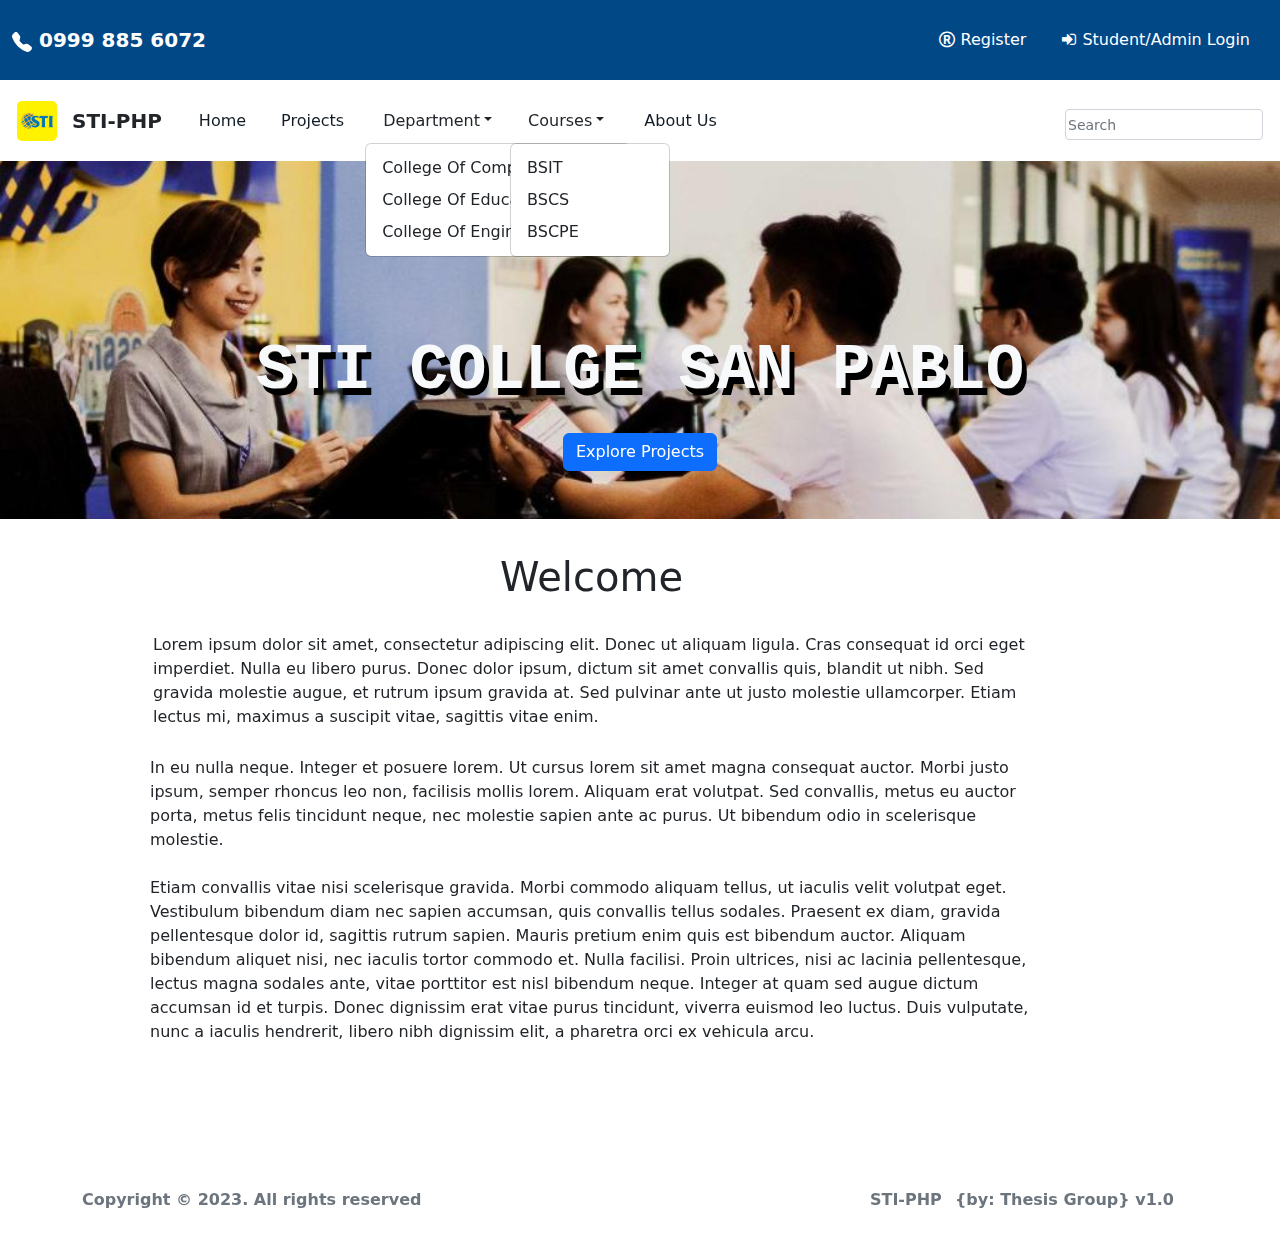
<file: index.html>
<!DOCTYPE html>
<html lang="en">

<head>
    <meta charset="utf-8">
    <meta name="viewport" content="width=device-width, initial-scale=1.0, shrink-to-fit=no">
    <title>Online thesis archiving system</title>
    <link rel="stylesheet" href="assets/bootstrap/css/bootstrap.min.css">
    <link rel="stylesheet" href="https://fonts.googleapis.com/css?family=Noto+Sans+Inscriptional+Pahlavi&amp;display=swap">
    <link rel="stylesheet" href="https://fonts.googleapis.com/css?family=Roboto:400,500&amp;subset=cyrillic">
    <link rel="stylesheet" href="assets/fonts/font-awesome.min.css">
    <link rel="stylesheet" href="assets/css/animate.min.css">
    <link rel="stylesheet" href="assets/css/404-NOT-FOUND-animated.css">
    <link rel="stylesheet" href="assets/css/404.css">
    <link rel="stylesheet" href="assets/css/Clean-Button-Scale-Hover-Effect.css">
    <link rel="stylesheet" href="assets/css/Dark-NavBar-Navigation-with-Button.css">
    <link rel="stylesheet" href="assets/css/Dark-NavBar-Navigation-with-Search.css">
    <link rel="stylesheet" href="assets/css/Dark-NavBar.css">
    <link rel="stylesheet" href="assets/css/Footer-Clean-icons.css">
    <link rel="stylesheet" href="assets/css/Header-Cover01.css">
    <link rel="stylesheet" href="assets/css/Navbar-Right-Links-icons.css">
    <link rel="stylesheet" href="assets/css/Navbar-vmnt.css">
</head>

<body>
    <div>
        <nav class="navbar navbar-light navbar-expand-md sticky-top navigation-clean-button" style="height: 80px;background-color: #014887;color: #ffffff;">
            <div class="container-fluid"><a class="navbar-brand" href="#"><svg xmlns="http://www.w3.org/2000/svg" width="1em" height="1em" fill="currentColor" viewBox="0 0 16 16" class="bi bi-telephone-fill">
                        <path fill-rule="evenodd" d="M1.885.511a1.745 1.745 0 0 1 2.61.163L6.29 2.98c.329.423.445.974.315 1.494l-.547 2.19a.678.678 0 0 0 .178.643l2.457 2.457a.678.678 0 0 0 .644.178l2.189-.547a1.745 1.745 0 0 1 1.494.315l2.306 1.794c.829.645.905 1.87.163 2.611l-1.034 1.034c-.74.74-1.846 1.065-2.877.702a18.634 18.634 0 0 1-7.01-4.42 18.634 18.634 0 0 1-4.42-7.009c-.362-1.03-.037-2.137.703-2.877L1.885.511z"></path>
                    </svg>&nbsp;0999 885 6072</a><button data-bs-toggle="collapse" class="navbar-toggler" data-bs-target="#navcol-3"><span class="visually-hidden">Toggle navigation</span><span class="navbar-toggler-icon"></span></button>
                <div class="collapse navbar-collapse" id="navcol-3">
                    <ul class="navbar-nav ms-auto">
                        <li class="nav-item"></li>
                        <li class="nav-item"></li>
                        <li class="nav-item"></li>
                        <li class="nav-item"><a class="nav-link active" style="color:#ffffff;" href="#"><i class="fa fa-registered"></i>&nbsp;Register</a></li>
                        <li class="nav-item"><a class="nav-link active" style="color:#ffffff;" href="#"><i class="fa fa-sign-in" style="margin-right: 6px;"></i>Student/Admin Login</a></li>
                    </ul>
                </div>
            </div>
        </nav>
    </div>
    <div></div>
    <header id="fullscreen_cover"></header>
    <nav class="navbar navbar-dark navbar-expand-md sticky-top bg-success d-xl-flex flex-column justify-content-xl-center align-items-xl-start bounce animated navigation-clean-search" style="padding:5px;">
        <div class="container-fluid"><img src="assets/img/download.png" width="40" height="32" style="margin-right: 15px;"><a class="navbar-brand link-dark" style="color:#eeeeee;" href="index.html">STI-PHP</a><button data-bs-toggle="collapse" class="navbar-toggler" data-bs-target="#navcol-1"><span class="visually-hidden">Toggle navigation</span><span class="navbar-toggler-icon"></span></button><a style="padding-left: 21px;" href="index.html">Home</a><a style="padding-right: 21px;margin-left: 20px;padding-left: 15px;" href="Project.html">Projects</a>
            <div class="collapse navbar-collapse" id="navcol-1">
                <ul class="navbar-nav">
                    <li class="nav-item dropdown show"><a class="dropdown-toggle nav-link link-dark" aria-expanded="true" data-bs-toggle="dropdown" href="#">Department</a>
                        <div class="dropdown-menu show" data-bs-popper="none"><a class="dropdown-item" href="Archive%20List%20of%20College%20of%20Computer%20Studies.html">College Of Computer Studies</a><a class="dropdown-item" href="Archive%20List%20of%20College%20of%20Education.html">College Of Education</a><a class="dropdown-item" href="Archive%20List%20of%20College%20of%20Engineering.html">College Of Engineering</a></div>
                    </li>
                    <li class="nav-item dropdown show"><a class="dropdown-toggle nav-link link-dark" aria-expanded="true" data-bs-toggle="dropdown" href="#">Courses</a>
                        <div class="dropdown-menu show" data-bs-popper="none"><a class="dropdown-item" href="Archive%20List%20of%20BSIT.html">BSIT</a><a class="dropdown-item" href="Archive%20List%20of%20BSCS.html">BSCS</a><a class="dropdown-item" href="Archive%20List%20of%20BSCPE.html">BSCPE</a></div>
                    </li>
                    <li class="nav-item"></li>
                </ul><a style="margin-left: 22px;" href="About.html">About Us</a>
                <form class="ms-auto" id="form" target="_self">
                    <div class="form-group mb-3"><label class="form-label" for="search-field"></label><input class="form-control form-control-sm search-field" type="search" id="search-field" name="search-field" placeholder="Search" autocomplete="on" style="color: rgb(8,8,8);"><button class="btn btn-link botao-limpa" id="botao-limpa" type="button" value="Limpa" onClick="limpa()"><i class="fa fa-remove"></i></button></div>
                </form>
            </div>
        </div>
    </nav>
    <section>
        <div></div>
        <div class="d-flex d-xxl-flex flex-column justify-content-center align-items-center justify-content-xxl-center align-items-xxl-center" data-bss-scroll-zoom="true" data-bss-scroll-zoom-speed="1" style="background-image: url(&quot;assets/img/ad%20banner.jpg&quot;);background-position: center;background-size: cover;padding-top: 172px;">
            <h1 class="display-3 font-monospace text-nowrap fw-semibold text-light d-xxl-flex flex-column justify-content-xxl-center align-items-xxl-center" style="padding-top: 0px;padding-bottom: 79px;text-shadow: 5px 7px rgb(0,0,0);">STI COLLGE SAN PABLO</h1><button class="btn btn-primary" type="button" style="margin-top: -64px;margin-bottom: 48px;">Explore Projects</button>
        </div>
    </section>
    <section class="d-flex flex-column justify-content-center align-items-center" style="margin-left: 150px;margin-right: 247px;">
        <div>
            <div>
                <h1 class="text-center d-flex justify-content-center align-items-center pulse animated" style="padding-top: 0px;margin-top: 34px;">Welcome</h1>
                <p class="d-flex flex-column justify-content-center align-items-center pulse animated" style="padding-left: 0px;margin-left: 3px;margin-right: -5px;"><br><span style="font-weight: normal !important; font-style: normal !important;">Lorem ipsum dolor sit amet, consectetur adipiscing elit. Donec ut aliquam ligula. Cras consequat id orci eget imperdiet. Nulla eu libero purus. Donec dolor ipsum, dictum sit amet convallis quis, blandit ut nibh. Sed gravida molestie augue, et rutrum ipsum gravida at. Sed pulvinar ante ut justo molestie ullamcorper. Etiam lectus mi, maximus a suscipit vitae, sagittis vitae enim.&nbsp;</span><br><br></p>
            </div>
            <p class="d-flex d-xxl-flex flex-column justify-content-xxl-center align-items-xxl-center pulse animated" style="padding-top: 0px;margin-top: -61px;"><br><span style="font-weight: normal !important; font-style: normal !important;">In eu nulla neque. Integer et posuere lorem. Ut cursus lorem sit amet magna consequat auctor. Morbi justo ipsum, semper rhoncus leo non, facilisis mollis lorem. Aliquam erat volutpat. Sed convallis, metus eu auctor porta, metus felis tincidunt neque, nec molestie sapien ante ac purus. Ut bibendum odio in scelerisque molestie.</span><br><span style="font-weight: normal !important; font-style: normal !important;">Etiam convallis vitae nisi scelerisque gravida. Morbi commodo aliquam tellus, ut iaculis velit volutpat eget. Vestibulum bibendum diam nec sapien accumsan, quis convallis tellus sodales. Praesent ex diam, gravida pellentesque dolor id, sagittis rutrum sapien. Mauris pretium enim quis est bibendum auctor. Aliquam bibendum aliquet nisi, nec iaculis tortor commodo et. Nulla facilisi. Proin ultrices, nisi ac lacinia pellentesque, lectus magna sodales ante, vitae porttitor est nisl bibendum neque. Integer at quam sed augue dictum accumsan id et turpis. Donec dignissim erat vitae purus tincidunt, viverra euismod leo luctus. Duis vulputate, nunc a iaculis hendrerit, libero nibh dignissim elit, a pharetra orci ex vehicula arcu.</span><br><br><br><br></p>
        </div>
    </section>
    <footer class="text-center d-flex flex-column align-items-start justify-content-xxl-end align-items-xxl-center py-4" style="background: #ffffff;">
        <div class="container">
            <div class="row row-cols-1 row-cols-lg-3">
                <div class="col">
                    <p class="text-muted d-xxl-flex justify-content-xxl-start my-2" style="text-align: left;font-weight: bold;">Copyright&nbsp;© 2023. All rights reserved</p>
                </div>
                <div class="col" style="padding-left: 11px;margin-right: -64px;margin-left: 40px;">
                    <ul class="list-inline my-2">
                        <li class="list-inline-item me-4"></li>
                        <li class="list-inline-item me-4"></li>
                        <li class="list-inline-item"></li>
                    </ul>
                </div>
                <div class="col">
                    <ul class="list-inline d-xxl-flex justify-content-xxl-end my-2" style="text-align: right;">
                        <li class="list-inline-item" style="text-align: right;"><a class="link-secondary" href="#" style="font-weight: bold;">STI-PHP</a></li>
                        <li class="list-inline-item"><a class="link-secondary" href="#" style="text-align: right;font-weight: bold;">{by: Thesis Group} v1.0</a></li>
                    </ul>
                </div>
            </div>
        </div>
    </footer>
    <script src="assets/bootstrap/js/bootstrap.min.js"></script>
    <script src="assets/js/bs-init.js"></script>
    <script src="assets/js/404.js"></script>
    <script src="assets/js/Navbar-vmnt-1.js"></script>
    <script src="assets/js/Navbar-vmnt-2.js"></script>
    <script src="assets/js/Navbar-vmnt-3.js"></script>
    <script src="assets/js/Navbar-vmnt.js"></script>
</body>

</html>
</file>
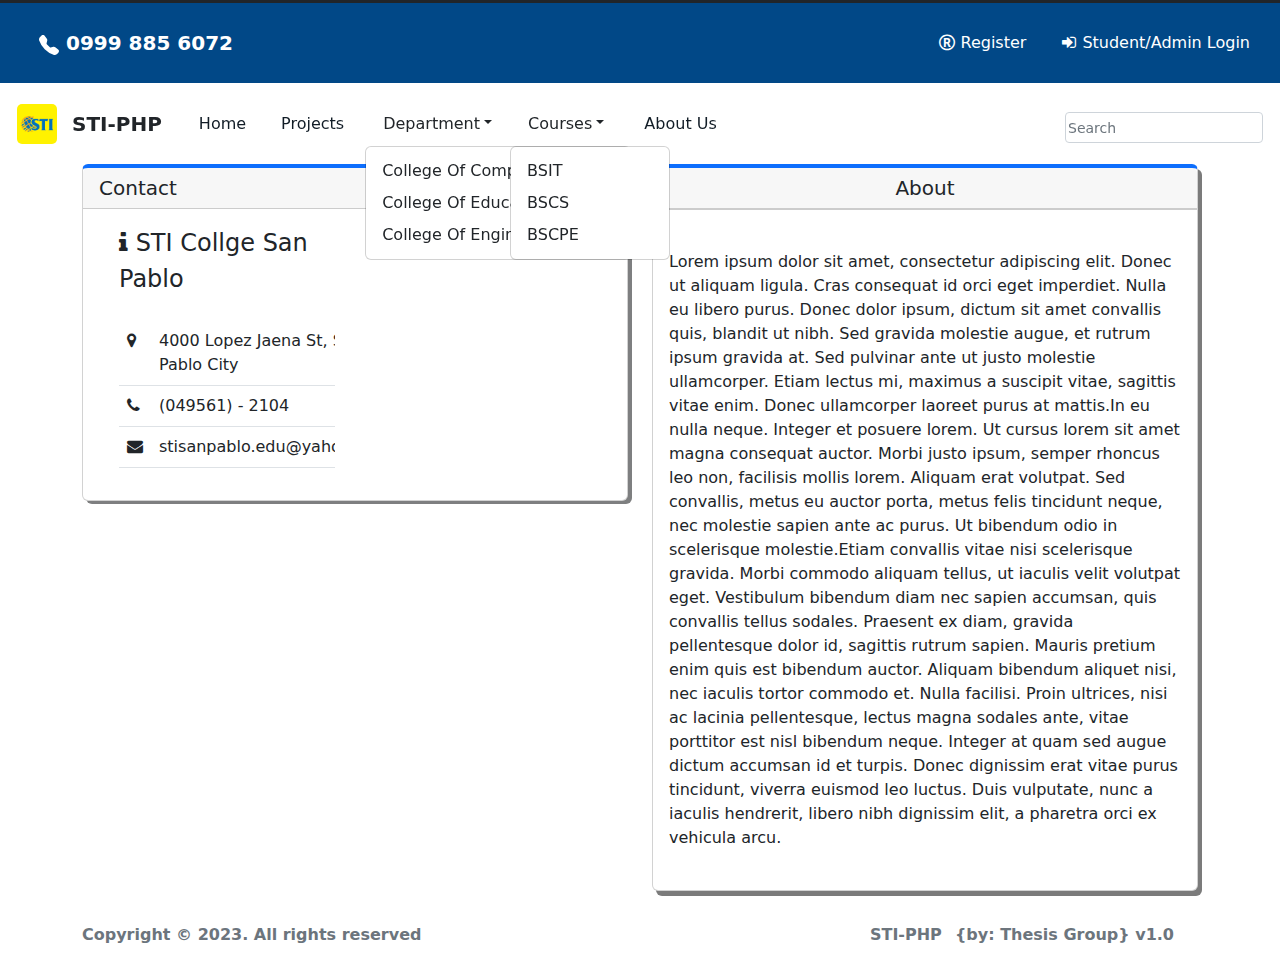
<file: About.html>
<!DOCTYPE html>
<html lang="en">

<head>
    <meta charset="utf-8">
    <meta name="viewport" content="width=device-width, initial-scale=1.0, shrink-to-fit=no">
    <title>Online thesis archiving system</title>
    <link rel="stylesheet" href="assets/bootstrap/css/bootstrap.min.css">
    <link rel="stylesheet" href="https://fonts.googleapis.com/css?family=Noto+Sans+Inscriptional+Pahlavi&amp;display=swap">
    <link rel="stylesheet" href="https://fonts.googleapis.com/css?family=Roboto:400,500&amp;subset=cyrillic">
    <link rel="stylesheet" href="assets/fonts/font-awesome.min.css">
    <link rel="stylesheet" href="assets/css/404-NOT-FOUND-animated.css">
    <link rel="stylesheet" href="assets/css/404.css">
    <link rel="stylesheet" href="assets/css/Clean-Button-Scale-Hover-Effect.css">
    <link rel="stylesheet" href="assets/css/Dark-NavBar-Navigation-with-Button.css">
    <link rel="stylesheet" href="assets/css/Dark-NavBar-Navigation-with-Search.css">
    <link rel="stylesheet" href="assets/css/Dark-NavBar.css">
    <link rel="stylesheet" href="assets/css/Footer-Clean-icons.css">
    <link rel="stylesheet" href="assets/css/Header-Cover01.css">
    <link rel="stylesheet" href="assets/css/Navbar-Right-Links-icons.css">
    <link rel="stylesheet" href="assets/css/Navbar-vmnt.css">
</head>

<body style="border-top-style: solid;">
    <nav class="navbar navbar-light navbar-expand-md sticky-top navigation-clean-button" style="height: 80px;background-color: #014887;color: #ffffff;">
        <div class="container-fluid"><a class="navbar-brand" href="#" style="margin-left: 27px;"><svg xmlns="http://www.w3.org/2000/svg" width="1em" height="1em" fill="currentColor" viewBox="0 0 16 16" class="bi bi-telephone-fill">
                    <path fill-rule="evenodd" d="M1.885.511a1.745 1.745 0 0 1 2.61.163L6.29 2.98c.329.423.445.974.315 1.494l-.547 2.19a.678.678 0 0 0 .178.643l2.457 2.457a.678.678 0 0 0 .644.178l2.189-.547a1.745 1.745 0 0 1 1.494.315l2.306 1.794c.829.645.905 1.87.163 2.611l-1.034 1.034c-.74.74-1.846 1.065-2.877.702a18.634 18.634 0 0 1-7.01-4.42 18.634 18.634 0 0 1-4.42-7.009c-.362-1.03-.037-2.137.703-2.877L1.885.511z"></path>
                </svg>&nbsp;0999 885 6072</a><button data-bs-toggle="collapse" class="navbar-toggler" data-bs-target="#navcol-2"><span class="visually-hidden">Toggle navigation</span><span class="navbar-toggler-icon"></span></button>
            <div class="collapse navbar-collapse" id="navcol-2">
                <ul class="navbar-nav ms-auto">
                    <li class="nav-item"></li>
                    <li class="nav-item"></li>
                    <li class="nav-item"></li>
                    <li class="nav-item"><a class="nav-link" style="color:#ffffff;" href="EROR%20404%202.html"><i class="fa fa-registered"></i>&nbsp;Register</a></li>
                    <li class="nav-item"><a class="nav-link" style="color:#ffffff;" href="404%20ERROR.html"><i class="fa fa-sign-in" style="margin-right: 6px;"></i>Student/Admin Login</a></li>
                </ul>
            </div>
        </div>
    </nav>
    <nav class="navbar navbar-dark navbar-expand-md sticky-top bg-success d-xl-flex flex-column justify-content-xl-center align-items-xl-start navigation-clean-search" style="padding:5px;">
        <div class="container-fluid"><img src="assets/img/download.png" width="40" height="32" style="margin-right: 15px;"><a class="navbar-brand link-dark" style="color:#eeeeee;" href="index.html">STI-PHP</a><button data-bs-toggle="collapse" class="navbar-toggler" data-bs-target="#navcol-1"><span class="visually-hidden">Toggle navigation</span><span class="navbar-toggler-icon"></span></button><a style="padding-left: 21px;" href="index.html">Home</a><a style="padding-right: 21px;margin-left: 20px;padding-left: 15px;" href="Project.html">Projects</a>
            <div class="collapse navbar-collapse" id="navcol-1">
                <ul class="navbar-nav">
                    <li class="nav-item dropdown show"><a class="dropdown-toggle nav-link link-dark" aria-expanded="true" data-bs-toggle="dropdown" href="#">Department</a>
                        <div class="dropdown-menu show" data-bs-popper="none"><a class="dropdown-item" href="Archive%20List%20of%20College%20of%20Computer%20Studies.html">College Of Computer Studies</a><a class="dropdown-item" href="Archive%20List%20of%20College%20of%20Education.html">College Of Education</a><a class="dropdown-item" href="Archive%20List%20of%20College%20of%20Engineering.html">College Of Engineering</a></div>
                    </li>
                    <li class="nav-item dropdown show"><a class="dropdown-toggle nav-link link-dark" aria-expanded="true" data-bs-toggle="dropdown" href="#">Courses</a>
                        <div class="dropdown-menu show" data-bs-popper="none"><a class="dropdown-item" href="Archive%20List%20of%20BSIT.html">BSIT</a><a class="dropdown-item" href="Archive%20List%20of%20BSCS.html">BSCS</a><a class="dropdown-item" href="Archive%20List%20of%20BSCPE.html">BSCPE</a></div>
                    </li>
                    <li class="nav-item"></li>
                </ul><a style="margin-left: 22px;" href="About.html">About Us</a>
                <form class="ms-auto" id="form" target="_self">
                    <div class="form-group mb-3"><label class="form-label" for="search-field"></label><input class="form-control form-control-sm search-field" type="search" id="search-field" name="search-field" placeholder="Search" autocomplete="on" style="color: rgb(0,0,0);"><button class="btn btn-link botao-limpa" id="botao-limpa" type="button" value="Limpa" onClick="limpa()"><i class="fa fa-remove"></i></button></div>
                </form>
            </div>
        </div>
    </nav>
    <div class="container">
        <div class="row">
            <div class="col-md-6" style="border-top-width: 5px;border-top-color: var(--bs-blue);">
                <div class="card" style="border-top-width: 4px;border-top-color: var(--bs-blue);box-shadow: 4px 3px rgb(126,127,128);">
                    <div class="card-header">
                        <h5 class="mb-0">Contact</h5>
                    </div>
                    <div class="card-body">
                        <div class="col-md-6 col-xxl-11" style="padding-left:20px;padding-right:20px;">
                            <fieldset></fieldset>
                            <legend><i class="fa fa-info"></i>&nbsp;STI Collge San Pablo</legend>
                            <p></p>
                            <div class="table-responsive">
                                <table class="table">
                                    <tbody>
                                        <tr></tr>
                                        <tr>
                                            <td><i class="fa fa-map-marker"></i></td>
                                            <td>4000 Lopez Jaena St, San Pablo City</td>
                                        </tr>
                                        <tr>
                                            <td><i class="fa fa-phone"></i></td>
                                            <td>(049561) - 2104</td>
                                        </tr>
                                        <tr>
                                            <td><i class="fa fa-envelope"></i></td>
                                            <td>stisanpablo.edu@yahoo.com</td>
                                        </tr>
                                    </tbody>
                                </table>
                            </div>
                        </div>
                    </div>
                </div>
            </div>
            <div class="col-md-6">
                <div class="card" style="box-shadow: 4px 5px rgb(123,123,123);border-top-width: 4px;border-top-color: var(--bs-blue);">
                    <div class="card-header" style="border-top-color: var(--bs-blue);border-bottom-width: 2px;border-bottom-style: solid;">
                        <h5 class="mb-0" style="text-align: center;box-shadow: 0px 0px;">About</h5>
                    </div>
                    <div class="card-body">
                        <p class="card-text"><br><span style="font-weight: normal !important; font-style: normal !important;">Lorem ipsum dolor sit amet, consectetur adipiscing elit. Donec ut aliquam ligula. Cras consequat id orci eget imperdiet. Nulla eu libero purus. Donec dolor ipsum, dictum sit amet convallis quis, blandit ut nibh. Sed gravida molestie augue, et rutrum ipsum gravida at. Sed pulvinar ante ut justo molestie ullamcorper. Etiam lectus mi, maximus a suscipit vitae, sagittis vitae enim. Donec ullamcorper laoreet purus at mattis.In eu nulla neque. Integer et posuere lorem. Ut cursus lorem sit amet magna consequat auctor. Morbi justo ipsum, semper rhoncus leo non, facilisis mollis lorem. Aliquam erat volutpat. Sed convallis, metus eu auctor porta, metus felis tincidunt neque, nec molestie sapien ante ac purus. Ut bibendum odio in scelerisque molestie.Etiam convallis vitae nisi scelerisque gravida. Morbi commodo aliquam tellus, ut iaculis velit volutpat eget. Vestibulum bibendum diam nec sapien accumsan, quis convallis tellus sodales. Praesent ex diam, gravida pellentesque dolor id, sagittis rutrum sapien. Mauris pretium enim quis est bibendum auctor. Aliquam bibendum aliquet nisi, nec iaculis tortor commodo et. Nulla facilisi. Proin ultrices, nisi ac lacinia pellentesque, lectus magna sodales ante, vitae porttitor est nisl bibendum neque. Integer at quam sed augue dictum accumsan id et turpis. Donec dignissim erat vitae purus tincidunt, viverra euismod leo luctus. Duis vulputate, nunc a iaculis hendrerit, libero nibh dignissim elit, a pharetra orci ex vehicula arcu.</span><br><br></p>
                    </div>
                </div>
            </div>
        </div>
    </div>
    <footer class="text-center d-flex flex-column align-items-start justify-content-xxl-end align-items-xxl-center py-4">
        <div class="container">
            <div class="row row-cols-1 row-cols-lg-3">
                <div class="col">
                    <p class="text-muted d-xxl-flex justify-content-xxl-start my-2" style="text-align: left;font-weight: bold;">Copyright&nbsp;© 2023. All rights reserved</p>
                </div>
                <div class="col" style="padding-left: 11px;margin-right: -64px;margin-left: 40px;">
                    <ul class="list-inline my-2">
                        <li class="list-inline-item me-4"></li>
                        <li class="list-inline-item me-4"></li>
                        <li class="list-inline-item"></li>
                    </ul>
                </div>
                <div class="col">
                    <ul class="list-inline d-xxl-flex justify-content-xxl-end my-2" style="text-align: right;">
                        <li class="list-inline-item" style="text-align: right;"><a class="link-secondary" href="#" style="font-weight: bold;">STI-PHP</a></li>
                        <li class="list-inline-item"><a class="link-secondary" href="#" style="text-align: right;font-weight: bold;">{by: Thesis Group} v1.0</a></li>
                    </ul>
                </div>
            </div>
        </div>
    </footer>
    <script src="assets/bootstrap/js/bootstrap.min.js"></script>
    <script src="assets/js/bs-init.js"></script>
    <script src="assets/js/404.js"></script>
    <script src="assets/js/Navbar-vmnt-1.js"></script>
    <script src="assets/js/Navbar-vmnt-2.js"></script>
    <script src="assets/js/Navbar-vmnt-3.js"></script>
    <script src="assets/js/Navbar-vmnt.js"></script>
</body>

</html>
</file>
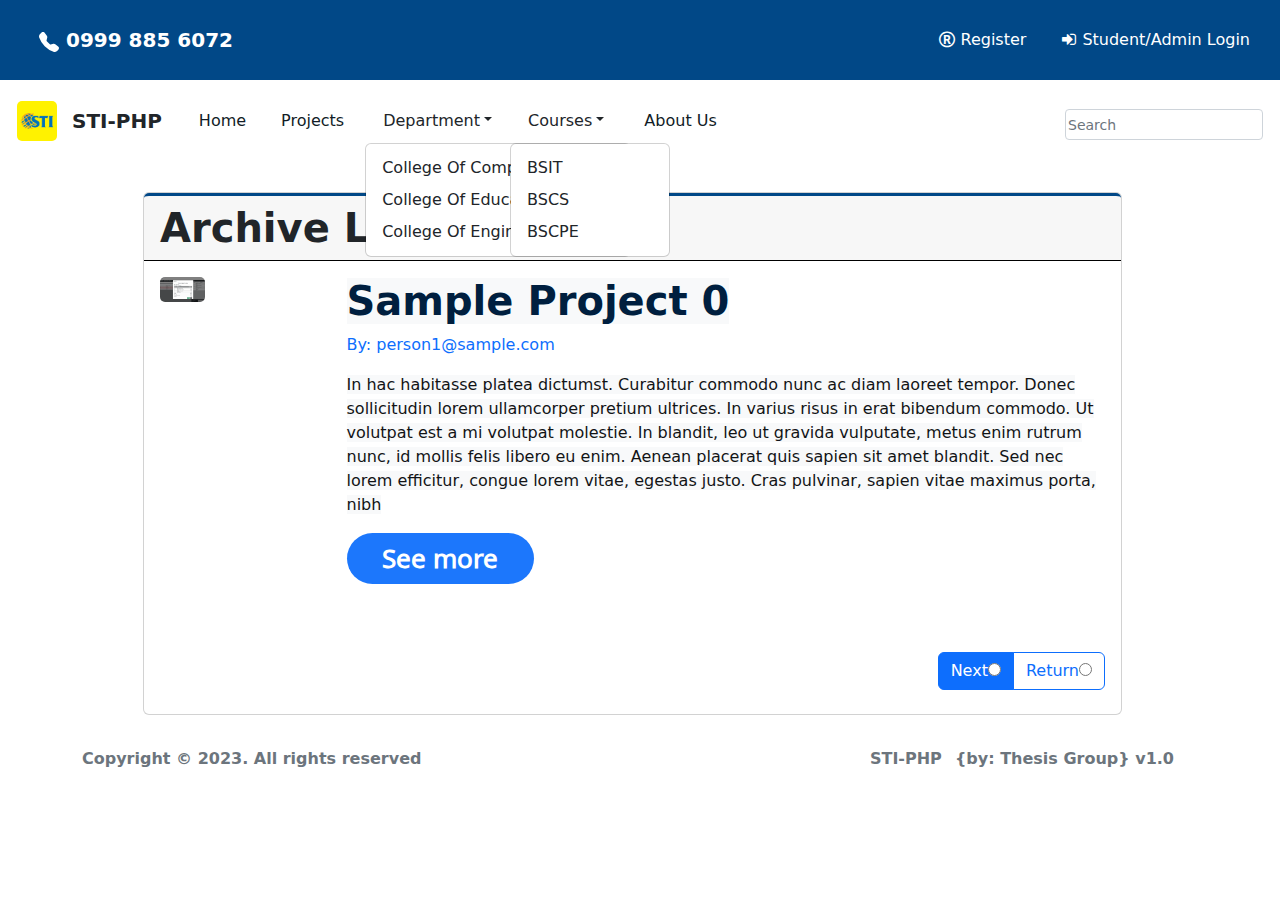
<file: Archive List of BSCPE.html>
<!DOCTYPE html>
<html lang="en">

<head>
    <meta charset="utf-8">
    <meta name="viewport" content="width=device-width, initial-scale=1.0, shrink-to-fit=no">
    <title>Online thesis archiving system</title>
    <link rel="stylesheet" href="assets/bootstrap/css/bootstrap.min.css">
    <link rel="stylesheet" href="https://fonts.googleapis.com/css?family=Noto+Sans+Inscriptional+Pahlavi&amp;display=swap">
    <link rel="stylesheet" href="https://fonts.googleapis.com/css?family=Roboto:400,500&amp;subset=cyrillic">
    <link rel="stylesheet" href="assets/fonts/font-awesome.min.css">
    <link rel="stylesheet" href="assets/css/404-NOT-FOUND-animated.css">
    <link rel="stylesheet" href="assets/css/404.css">
    <link rel="stylesheet" href="assets/css/Clean-Button-Scale-Hover-Effect.css">
    <link rel="stylesheet" href="assets/css/Dark-NavBar-Navigation-with-Button.css">
    <link rel="stylesheet" href="assets/css/Dark-NavBar-Navigation-with-Search.css">
    <link rel="stylesheet" href="assets/css/Dark-NavBar.css">
    <link rel="stylesheet" href="assets/css/Footer-Clean-icons.css">
    <link rel="stylesheet" href="assets/css/Header-Cover01.css">
    <link rel="stylesheet" href="assets/css/Navbar-Right-Links-icons.css">
    <link rel="stylesheet" href="assets/css/Navbar-vmnt.css">
</head>

<body>
    <nav class="navbar navbar-light navbar-expand-md sticky-top navigation-clean-button" style="height: 80px;background-color: #014887;color: #ffffff;">
        <div class="container-fluid"><a class="navbar-brand" href="#" style="margin-left: 27px;"><svg xmlns="http://www.w3.org/2000/svg" width="1em" height="1em" fill="currentColor" viewBox="0 0 16 16" class="bi bi-telephone-fill">
                    <path fill-rule="evenodd" d="M1.885.511a1.745 1.745 0 0 1 2.61.163L6.29 2.98c.329.423.445.974.315 1.494l-.547 2.19a.678.678 0 0 0 .178.643l2.457 2.457a.678.678 0 0 0 .644.178l2.189-.547a1.745 1.745 0 0 1 1.494.315l2.306 1.794c.829.645.905 1.87.163 2.611l-1.034 1.034c-.74.74-1.846 1.065-2.877.702a18.634 18.634 0 0 1-7.01-4.42 18.634 18.634 0 0 1-4.42-7.009c-.362-1.03-.037-2.137.703-2.877L1.885.511z"></path>
                </svg>&nbsp;0999 885 6072</a><button data-bs-toggle="collapse" class="navbar-toggler" data-bs-target="#navcol-2"><span class="visually-hidden">Toggle navigation</span><span class="navbar-toggler-icon"></span></button>
            <div class="collapse navbar-collapse" id="navcol-2">
                <ul class="navbar-nav ms-auto">
                    <li class="nav-item"></li>
                    <li class="nav-item"></li>
                    <li class="nav-item"></li>
                    <li class="nav-item"><a class="nav-link" style="color:#ffffff;" href="EROR%20404%202.html"><i class="fa fa-registered"></i>&nbsp;Register</a></li>
                    <li class="nav-item"><a class="nav-link" style="color:#ffffff;" href="404%20ERROR.html"><i class="fa fa-sign-in" style="margin-right: 6px;"></i>Student/Admin Login</a></li>
                </ul>
            </div>
        </div>
    </nav>
    <nav class="navbar navbar-dark navbar-expand-md sticky-top bg-success d-xl-flex flex-column justify-content-xl-center align-items-xl-start navigation-clean-search" style="padding:5px;">
        <div class="container-fluid"><img src="assets/img/download.png" width="40" height="32" style="margin-right: 15px;"><a class="navbar-brand link-dark" style="color:#eeeeee;" href="index.html">STI-PHP</a><button data-bs-toggle="collapse" class="navbar-toggler" data-bs-target="#navcol-1"><span class="visually-hidden">Toggle navigation</span><span class="navbar-toggler-icon"></span></button><a style="padding-left: 21px;" href="index.html">Home</a><a style="padding-right: 21px;margin-left: 20px;padding-left: 15px;" href="Project.html">Projects</a>
            <div class="collapse navbar-collapse" id="navcol-1">
                <ul class="navbar-nav">
                    <li class="nav-item dropdown show"><a class="dropdown-toggle nav-link link-dark" aria-expanded="true" data-bs-toggle="dropdown" href="#">Department</a>
                        <div class="dropdown-menu show" data-bs-popper="none"><a class="dropdown-item" href="Archive%20List%20of%20College%20of%20Computer%20Studies.html">College Of Computer Studies</a><a class="dropdown-item" href="Archive%20List%20of%20College%20of%20Education.html">College Of Education</a><a class="dropdown-item" href="Archive%20List%20of%20College%20of%20Engineering.html">College Of Engineering</a></div>
                    </li>
                    <li class="nav-item dropdown show"><a class="dropdown-toggle nav-link link-dark" aria-expanded="true" data-bs-toggle="dropdown" href="#">Courses</a>
                        <div class="dropdown-menu show" data-bs-popper="none"><a class="dropdown-item" href="Archive%20List%20of%20BSIT.html">BSIT</a><a class="dropdown-item" href="Archive%20List%20of%20BSCS.html">BSCS</a><a class="dropdown-item" href="Archive%20List%20of%20BSCPE.html">BSCPE</a></div>
                    </li>
                    <li class="nav-item"></li>
                </ul><a style="margin-left: 22px;" href="About.html">About Us</a>
                <form class="ms-auto" id="form" target="_self">
                    <div class="form-group mb-3"><label class="form-label" for="search-field"></label><input class="form-control form-control-sm search-field" type="search" id="search-field" name="search-field" placeholder="Search" autocomplete="on" style="color: rgb(0,0,0);"><button class="btn btn-link botao-limpa" id="botao-limpa" type="button" value="Limpa" onClick="limpa()"><i class="fa fa-remove"></i></button></div>
                </form>
            </div>
        </div>
    </nav>
    <div class="card" style="margin-left: 143px;margin-right: 158px;margin-top: 31px;">
        <div class="card-header" style="border-top-style: inherit;border-top-color: #014887;border-bottom-style: solid;border-bottom-color: var(--bs-black);">
            <h5 class="display-6 mb-0" style="font-weight: bold;">Archive List of BSCPE</h5>
        </div>
        <div class="card-body border-3">
            <div class="row">
                <div class="col-xl-6" style="margin-right: -298px;padding-right: 428px;"><img width="436" height="195" src="assets/img/archive-3.png"></div>
                <div class="col">
                    <h1><strong><span style="color: rgb(0, 31, 63); background-color: rgb(248, 249, 250);">Sample Project 0</span></strong></h1>
                    <p class="text-primary" style="margin-right: 2px;padding-right: 0px;">By: person1@sample.com</p>
                    <p><a href="http://localhost/otas/?page=view_archive&amp;id=2"><span style="color: rgb(18, 20, 22); background-color: rgb(248, 249, 250);">In hac habitasse platea dictumst. Curabitur commodo nunc ac diam laoreet tempor. Donec sollicitudin lorem ullamcorper pretium ultrices. In varius risus in erat bibendum commodo. Ut volutpat est a mi volutpat molestie. In blandit, leo ut gravida vulputate, metus enim rutrum nunc, id mollis felis libero eu enim. Aenean placerat quis sapien sit amet blandit. Sed nec lorem efficitur, congue lorem vitae, egestas justo. Cras pulvinar, sapien vitae maximus porta, nibh</span></a><br></p><button class="btn btn-primary" type="button" style="border-radius: 48px;font-size: 26px;background: rgb(28,119,252);font-family: 'Noto Sans Inscriptional Pahlavi', sans-serif;font-weight: bold;width: 187.75px;border-width: 0px;">See more</button>
                </div>
            </div>
        </div>
        <div class="card-body border-3">
            <div class="row" style="margin-top: 36px;">
                <div class="col"></div>
                <div class="col"></div>
                <div class="col"></div>
                <div class="col">
                    <div class="row">
                        <div class="col">
                            <div class="row">
                                <div class="col">
                                    <div class="row">
                                        <div class="col" style="text-align: right;">
                                            <div class="btn-group btn-group-toggle" data-bs-toggle="buttons"><label class="form-label btn btn-outline-primary active">Next<input type="radio" id="btnradio1" name="btnradio"></label><label class="form-label btn btn-outline-primary">Return<input type="radio" id="btnradio-2" name="btnradio"></label></div>
                                        </div>
                                    </div>
                                </div>
                            </div>
                        </div>
                    </div>
                </div>
            </div>
        </div>
    </div>
    <footer class="text-center d-flex flex-column align-items-start justify-content-xxl-end align-items-xxl-center py-4">
        <div class="container">
            <div class="row row-cols-1 row-cols-lg-3">
                <div class="col">
                    <p class="text-muted d-xxl-flex justify-content-xxl-start my-2" style="text-align: left;font-weight: bold;">Copyright&nbsp;© 2023. All rights reserved</p>
                </div>
                <div class="col" style="padding-left: 11px;margin-right: -64px;margin-left: 40px;">
                    <ul class="list-inline my-2">
                        <li class="list-inline-item me-4"></li>
                        <li class="list-inline-item me-4"></li>
                        <li class="list-inline-item"></li>
                    </ul>
                </div>
                <div class="col">
                    <ul class="list-inline d-xxl-flex justify-content-xxl-end my-2" style="text-align: right;">
                        <li class="list-inline-item" style="text-align: right;"><a class="link-secondary" href="#" style="font-weight: bold;">STI-PHP</a></li>
                        <li class="list-inline-item"><a class="link-secondary" href="#" style="text-align: right;font-weight: bold;">{by: Thesis Group} v1.0</a></li>
                    </ul>
                </div>
            </div>
        </div>
    </footer>
    <script src="assets/bootstrap/js/bootstrap.min.js"></script>
    <script src="assets/js/bs-init.js"></script>
    <script src="assets/js/404.js"></script>
    <script src="assets/js/Navbar-vmnt-1.js"></script>
    <script src="assets/js/Navbar-vmnt-2.js"></script>
    <script src="assets/js/Navbar-vmnt-3.js"></script>
    <script src="assets/js/Navbar-vmnt.js"></script>
</body>

</html>
</file>
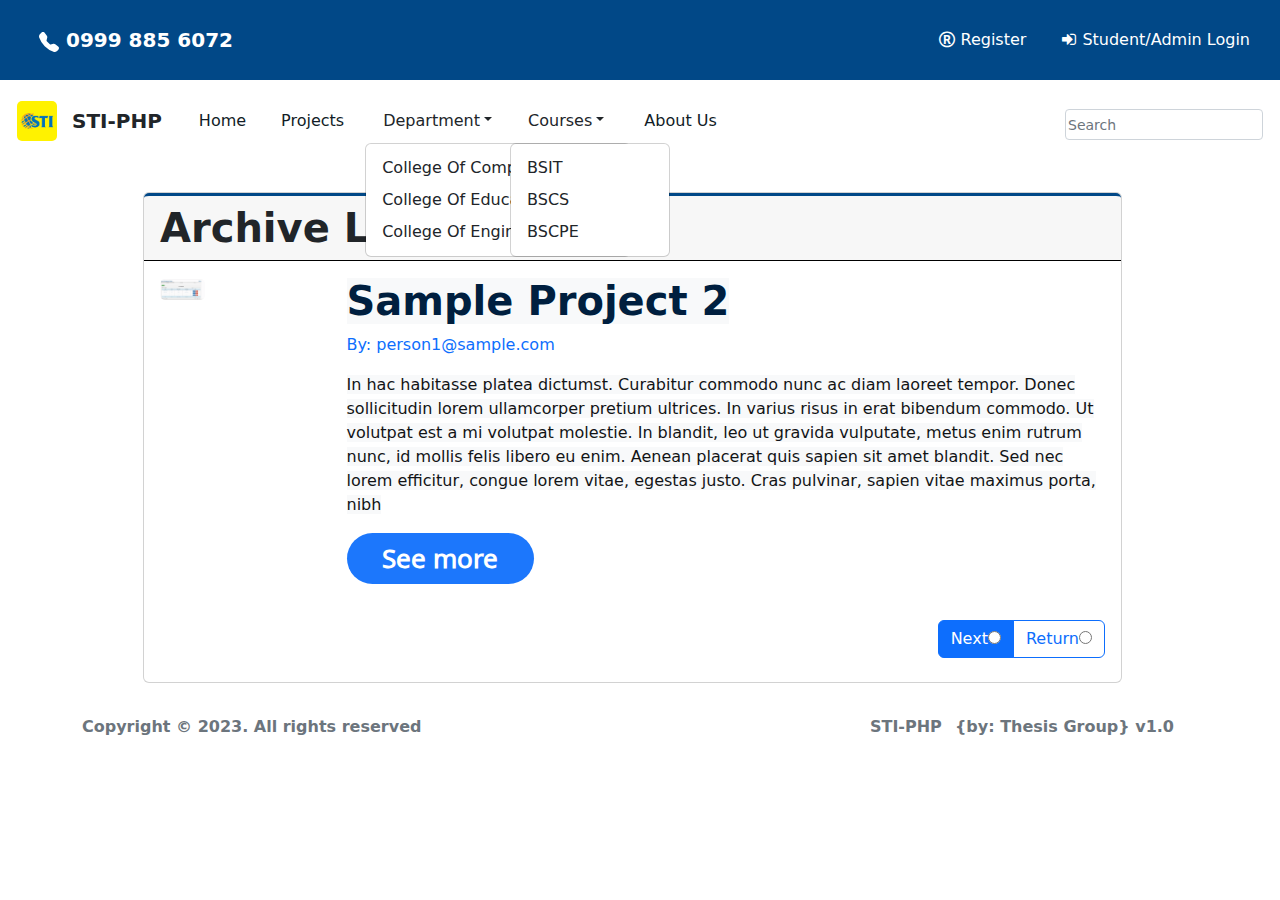
<file: Archive List of BSCS.html>
<!DOCTYPE html>
<html lang="en">

<head>
    <meta charset="utf-8">
    <meta name="viewport" content="width=device-width, initial-scale=1.0, shrink-to-fit=no">
    <title>Online thesis archiving system</title>
    <link rel="stylesheet" href="assets/bootstrap/css/bootstrap.min.css">
    <link rel="stylesheet" href="https://fonts.googleapis.com/css?family=Noto+Sans+Inscriptional+Pahlavi&amp;display=swap">
    <link rel="stylesheet" href="https://fonts.googleapis.com/css?family=Roboto:400,500&amp;subset=cyrillic">
    <link rel="stylesheet" href="assets/fonts/font-awesome.min.css">
    <link rel="stylesheet" href="assets/css/404-NOT-FOUND-animated.css">
    <link rel="stylesheet" href="assets/css/404.css">
    <link rel="stylesheet" href="assets/css/Clean-Button-Scale-Hover-Effect.css">
    <link rel="stylesheet" href="assets/css/Dark-NavBar-Navigation-with-Button.css">
    <link rel="stylesheet" href="assets/css/Dark-NavBar-Navigation-with-Search.css">
    <link rel="stylesheet" href="assets/css/Dark-NavBar.css">
    <link rel="stylesheet" href="assets/css/Footer-Clean-icons.css">
    <link rel="stylesheet" href="assets/css/Header-Cover01.css">
    <link rel="stylesheet" href="assets/css/Navbar-Right-Links-icons.css">
    <link rel="stylesheet" href="assets/css/Navbar-vmnt.css">
</head>

<body>
    <nav class="navbar navbar-light navbar-expand-md sticky-top navigation-clean-button" style="height: 80px;background-color: #014887;color: #ffffff;">
        <div class="container-fluid"><a class="navbar-brand" href="#" style="margin-left: 27px;"><svg xmlns="http://www.w3.org/2000/svg" width="1em" height="1em" fill="currentColor" viewBox="0 0 16 16" class="bi bi-telephone-fill">
                    <path fill-rule="evenodd" d="M1.885.511a1.745 1.745 0 0 1 2.61.163L6.29 2.98c.329.423.445.974.315 1.494l-.547 2.19a.678.678 0 0 0 .178.643l2.457 2.457a.678.678 0 0 0 .644.178l2.189-.547a1.745 1.745 0 0 1 1.494.315l2.306 1.794c.829.645.905 1.87.163 2.611l-1.034 1.034c-.74.74-1.846 1.065-2.877.702a18.634 18.634 0 0 1-7.01-4.42 18.634 18.634 0 0 1-4.42-7.009c-.362-1.03-.037-2.137.703-2.877L1.885.511z"></path>
                </svg>&nbsp;0999 885 6072</a><button data-bs-toggle="collapse" class="navbar-toggler" data-bs-target="#navcol-2"><span class="visually-hidden">Toggle navigation</span><span class="navbar-toggler-icon"></span></button>
            <div class="collapse navbar-collapse" id="navcol-2">
                <ul class="navbar-nav ms-auto">
                    <li class="nav-item"></li>
                    <li class="nav-item"></li>
                    <li class="nav-item"></li>
                    <li class="nav-item"><a class="nav-link" style="color:#ffffff;" href="EROR%20404%202.html"><i class="fa fa-registered"></i>&nbsp;Register</a></li>
                    <li class="nav-item"><a class="nav-link" style="color:#ffffff;" href="404%20ERROR.html"><i class="fa fa-sign-in" style="margin-right: 6px;"></i>Student/Admin Login</a></li>
                </ul>
            </div>
        </div>
    </nav>
    <nav class="navbar navbar-dark navbar-expand-md sticky-top bg-success d-xl-flex flex-column justify-content-xl-center align-items-xl-start navigation-clean-search" style="padding:5px;">
        <div class="container-fluid"><img src="assets/img/download.png" width="40" height="32" style="margin-right: 15px;"><a class="navbar-brand link-dark" style="color:#eeeeee;" href="index.html">STI-PHP</a><button data-bs-toggle="collapse" class="navbar-toggler" data-bs-target="#navcol-1"><span class="visually-hidden">Toggle navigation</span><span class="navbar-toggler-icon"></span></button><a style="padding-left: 21px;" href="index.html">Home</a><a style="padding-right: 21px;margin-left: 20px;padding-left: 15px;" href="Project.html">Projects</a>
            <div class="collapse navbar-collapse" id="navcol-1">
                <ul class="navbar-nav">
                    <li class="nav-item dropdown show"><a class="dropdown-toggle nav-link link-dark" aria-expanded="true" data-bs-toggle="dropdown" href="#">Department</a>
                        <div class="dropdown-menu show" data-bs-popper="none"><a class="dropdown-item" href="Archive%20List%20of%20College%20of%20Computer%20Studies.html">College Of Computer Studies</a><a class="dropdown-item" href="Archive%20List%20of%20College%20of%20Education.html">College Of Education</a><a class="dropdown-item" href="Archive%20List%20of%20College%20of%20Engineering.html">College Of Engineering</a></div>
                    </li>
                    <li class="nav-item dropdown show"><a class="dropdown-toggle nav-link link-dark" aria-expanded="true" data-bs-toggle="dropdown" href="#">Courses</a>
                        <div class="dropdown-menu show" data-bs-popper="none"><a class="dropdown-item" href="Archive%20List%20of%20BSIT.html">BSIT</a><a class="dropdown-item" href="Archive%20List%20of%20BSCS.html">BSCS</a><a class="dropdown-item" href="Archive%20List%20of%20BSCPE.html">BSCPE</a></div>
                    </li>
                    <li class="nav-item"></li>
                </ul><a style="margin-left: 22px;" href="About.html">About Us</a>
                <form class="ms-auto" id="form" target="_self">
                    <div class="form-group mb-3"><label class="form-label" for="search-field"></label><input class="form-control form-control-sm search-field" type="search" id="search-field" name="search-field" placeholder="Search" autocomplete="on" style="color: rgb(0,0,0);"><button class="btn btn-link botao-limpa" id="botao-limpa" type="button" value="Limpa" onClick="limpa()"><i class="fa fa-remove"></i></button></div>
                </form>
            </div>
        </div>
    </nav>
    <div class="card" style="margin-left: 143px;margin-right: 158px;margin-top: 31px;">
        <div class="card-header" style="border-top-style: inherit;border-top-color: #014887;border-bottom-style: solid;border-bottom-color: var(--bs-black);">
            <h5 class="display-6 mb-0" style="font-weight: bold;">Archive List of BSCS</h5>
        </div>
        <div class="card-body border-3">
            <div class="row">
                <div class="col-xl-6" style="margin-right: -298px;padding-right: 428px;"><img width="436" height="195" src="assets/img/12.webp"></div>
                <div class="col">
                    <h1><strong><span style="color: rgb(0, 31, 63); background-color: rgb(248, 249, 250);">Sample Project 2</span></strong></h1>
                    <p class="text-primary" style="margin-right: 2px;padding-right: 0px;">By: person1@sample.com</p>
                    <p><a href="http://localhost/otas/?page=view_archive&amp;id=2"><span style="color: rgb(18, 20, 22); background-color: rgb(248, 249, 250);">In hac habitasse platea dictumst. Curabitur commodo nunc ac diam laoreet tempor. Donec sollicitudin lorem ullamcorper pretium ultrices. In varius risus in erat bibendum commodo. Ut volutpat est a mi volutpat molestie. In blandit, leo ut gravida vulputate, metus enim rutrum nunc, id mollis felis libero eu enim. Aenean placerat quis sapien sit amet blandit. Sed nec lorem efficitur, congue lorem vitae, egestas justo. Cras pulvinar, sapien vitae maximus porta, nibh</span></a><br></p><button class="btn btn-primary" type="button" style="border-radius: 48px;font-size: 26px;background: rgb(28,119,252);font-family: 'Noto Sans Inscriptional Pahlavi', sans-serif;font-weight: bold;width: 187.75px;border-width: 0px;">See more</button>
                </div>
            </div>
            <div class="row" style="margin-top: 36px;">
                <div class="col"></div>
                <div class="col"></div>
                <div class="col"></div>
                <div class="col">
                    <div class="row">
                        <div class="col">
                            <div class="row">
                                <div class="col">
                                    <div class="row">
                                        <div class="col" style="text-align: right;">
                                            <div class="btn-group btn-group-toggle" data-bs-toggle="buttons"><label class="form-label btn btn-outline-primary active">Next<input type="radio" id="btnradio1" name="btnradio"></label><label class="form-label btn btn-outline-primary">Return<input type="radio" id="btnradio-2" name="btnradio"></label></div>
                                        </div>
                                    </div>
                                </div>
                            </div>
                        </div>
                    </div>
                </div>
            </div>
        </div>
    </div>
    <footer class="text-center d-flex flex-column align-items-start justify-content-xxl-end align-items-xxl-center py-4">
        <div class="container">
            <div class="row row-cols-1 row-cols-lg-3">
                <div class="col">
                    <p class="text-muted d-xxl-flex justify-content-xxl-start my-2" style="text-align: left;font-weight: bold;">Copyright&nbsp;© 2023. All rights reserved</p>
                </div>
                <div class="col" style="padding-left: 11px;margin-right: -64px;margin-left: 40px;">
                    <ul class="list-inline my-2">
                        <li class="list-inline-item me-4"></li>
                        <li class="list-inline-item me-4"></li>
                        <li class="list-inline-item"></li>
                    </ul>
                </div>
                <div class="col">
                    <ul class="list-inline d-xxl-flex justify-content-xxl-end my-2" style="text-align: right;">
                        <li class="list-inline-item" style="text-align: right;"><a class="link-secondary" href="#" style="font-weight: bold;">STI-PHP</a></li>
                        <li class="list-inline-item"><a class="link-secondary" href="#" style="text-align: right;font-weight: bold;">{by: Thesis Group} v1.0</a></li>
                    </ul>
                </div>
            </div>
        </div>
    </footer>
    <script src="assets/bootstrap/js/bootstrap.min.js"></script>
    <script src="assets/js/bs-init.js"></script>
    <script src="assets/js/404.js"></script>
    <script src="assets/js/Navbar-vmnt-1.js"></script>
    <script src="assets/js/Navbar-vmnt-2.js"></script>
    <script src="assets/js/Navbar-vmnt-3.js"></script>
    <script src="assets/js/Navbar-vmnt.js"></script>
</body>

</html>
</file>
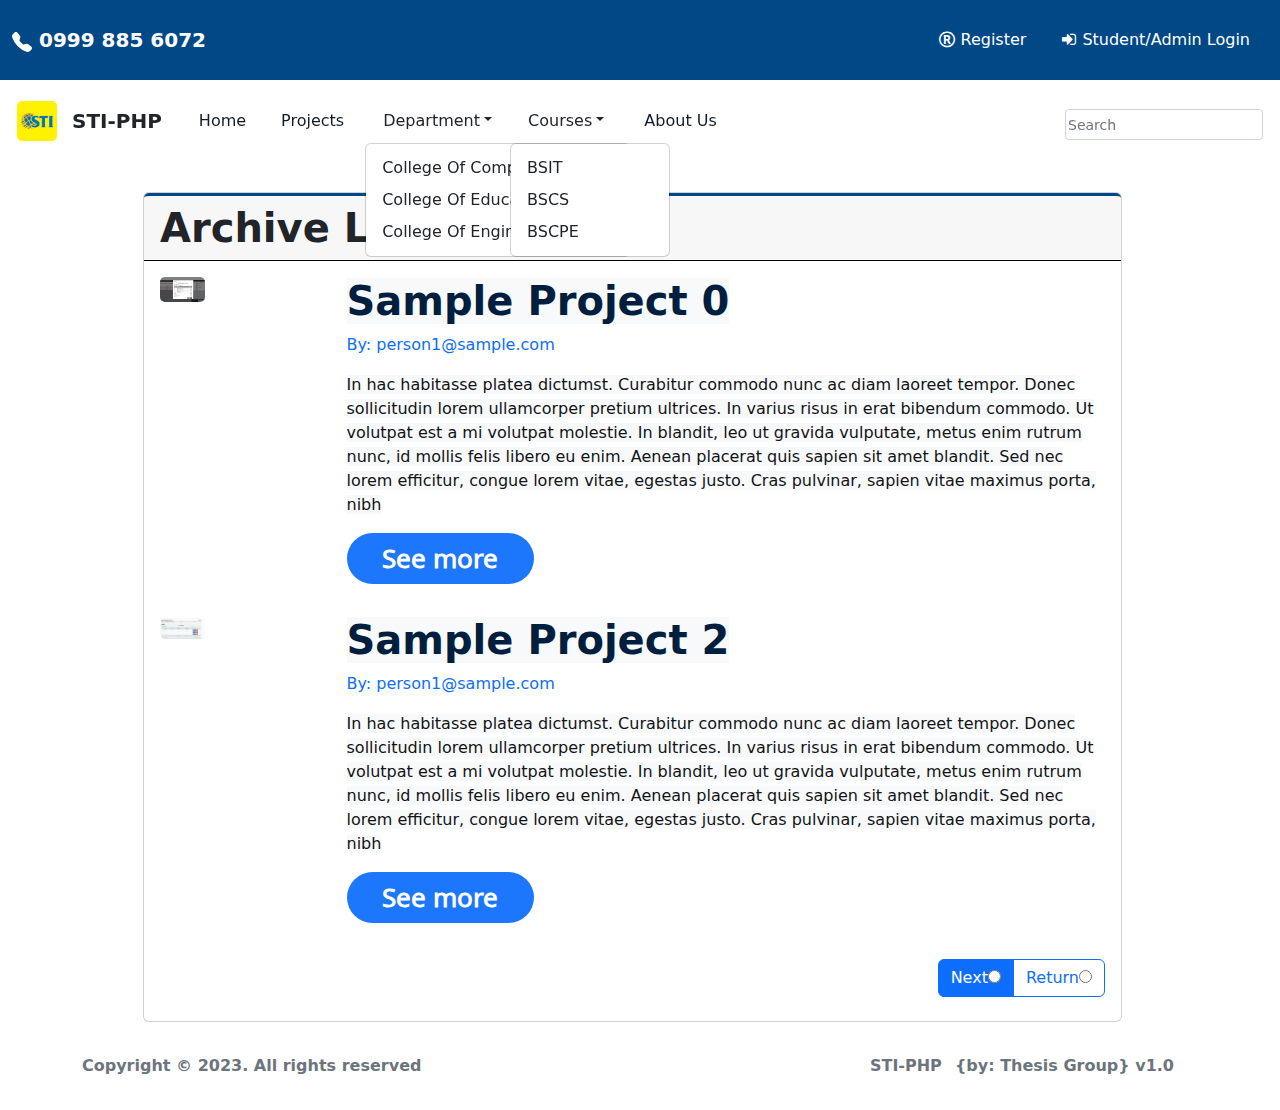
<file: Archive List of BSIT.html>
<!DOCTYPE html>
<html lang="en">

<head>
    <meta charset="utf-8">
    <meta name="viewport" content="width=device-width, initial-scale=1.0, shrink-to-fit=no">
    <title>Online thesis archiving system</title>
    <link rel="stylesheet" href="assets/bootstrap/css/bootstrap.min.css">
    <link rel="stylesheet" href="https://fonts.googleapis.com/css?family=Noto+Sans+Inscriptional+Pahlavi&amp;display=swap">
    <link rel="stylesheet" href="https://fonts.googleapis.com/css?family=Roboto:400,500&amp;subset=cyrillic">
    <link rel="stylesheet" href="assets/fonts/font-awesome.min.css">
    <link rel="stylesheet" href="assets/css/404-NOT-FOUND-animated.css">
    <link rel="stylesheet" href="assets/css/404.css">
    <link rel="stylesheet" href="assets/css/Clean-Button-Scale-Hover-Effect.css">
    <link rel="stylesheet" href="assets/css/Dark-NavBar-Navigation-with-Button.css">
    <link rel="stylesheet" href="assets/css/Dark-NavBar-Navigation-with-Search.css">
    <link rel="stylesheet" href="assets/css/Dark-NavBar.css">
    <link rel="stylesheet" href="assets/css/Footer-Clean-icons.css">
    <link rel="stylesheet" href="assets/css/Header-Cover01.css">
    <link rel="stylesheet" href="assets/css/Navbar-Right-Links-icons.css">
    <link rel="stylesheet" href="assets/css/Navbar-vmnt.css">
</head>

<body>
    <nav class="navbar navbar-light navbar-expand-md sticky-top navigation-clean-button" style="height: 80px;background-color: #014887;color: #ffffff;">
        <div class="container-fluid"><a class="navbar-brand" href="#"><svg xmlns="http://www.w3.org/2000/svg" width="1em" height="1em" fill="currentColor" viewBox="0 0 16 16" class="bi bi-telephone-fill">
                    <path fill-rule="evenodd" d="M1.885.511a1.745 1.745 0 0 1 2.61.163L6.29 2.98c.329.423.445.974.315 1.494l-.547 2.19a.678.678 0 0 0 .178.643l2.457 2.457a.678.678 0 0 0 .644.178l2.189-.547a1.745 1.745 0 0 1 1.494.315l2.306 1.794c.829.645.905 1.87.163 2.611l-1.034 1.034c-.74.74-1.846 1.065-2.877.702a18.634 18.634 0 0 1-7.01-4.42 18.634 18.634 0 0 1-4.42-7.009c-.362-1.03-.037-2.137.703-2.877L1.885.511z"></path>
                </svg>&nbsp;0999 885 6072</a><button data-bs-toggle="collapse" class="navbar-toggler" data-bs-target="#navcol-2"><span class="visually-hidden">Toggle navigation</span><span class="navbar-toggler-icon"></span></button>
            <div class="collapse navbar-collapse" id="navcol-2">
                <ul class="navbar-nav ms-auto">
                    <li class="nav-item"></li>
                    <li class="nav-item"></li>
                    <li class="nav-item"></li>
                    <li class="nav-item"><a class="nav-link" style="color:#ffffff;" href="EROR%20404%202.html"><i class="fa fa-registered"></i>&nbsp;Register</a></li>
                    <li class="nav-item"><a class="nav-link" style="color:#ffffff;" href="404%20ERROR.html"><i class="fa fa-sign-in" style="margin-right: 6px;"></i>Student/Admin Login</a></li>
                </ul>
            </div>
        </div>
    </nav>
    <nav class="navbar navbar-dark navbar-expand-md sticky-top bg-success d-xl-flex flex-column justify-content-xl-center align-items-xl-start navigation-clean-search" style="padding:5px;">
        <div class="container-fluid"><img src="assets/img/download.png" width="40" height="32" style="margin-right: 15px;"><a class="navbar-brand link-dark" style="color:#eeeeee;" href="index.html">STI-PHP</a><button data-bs-toggle="collapse" class="navbar-toggler" data-bs-target="#navcol-1"><span class="visually-hidden">Toggle navigation</span><span class="navbar-toggler-icon"></span></button><a style="padding-left: 21px;" href="index.html">Home</a><a style="padding-right: 21px;margin-left: 20px;padding-left: 15px;" href="Project.html">Projects</a>
            <div class="collapse navbar-collapse" id="navcol-1">
                <ul class="navbar-nav">
                    <li class="nav-item dropdown show"><a class="dropdown-toggle nav-link link-dark" aria-expanded="true" data-bs-toggle="dropdown" href="#">Department</a>
                        <div class="dropdown-menu show" data-bs-popper="none"><a class="dropdown-item" href="Archive%20List%20of%20College%20of%20Computer%20Studies.html">College Of Computer Studies</a><a class="dropdown-item" href="Archive%20List%20of%20College%20of%20Education.html">College Of Education</a><a class="dropdown-item" href="Archive%20List%20of%20College%20of%20Engineering.html">College Of Engineering</a></div>
                    </li>
                    <li class="nav-item dropdown show"><a class="dropdown-toggle nav-link link-dark" aria-expanded="true" data-bs-toggle="dropdown" href="#">Courses</a>
                        <div class="dropdown-menu show" data-bs-popper="none"><a class="dropdown-item" href="Archive%20List%20of%20BSIT.html">BSIT</a><a class="dropdown-item" href="Archive%20List%20of%20BSCS.html">BSCS</a><a class="dropdown-item" href="Archive%20List%20of%20BSCPE.html">BSCPE</a></div>
                    </li>
                    <li class="nav-item"></li>
                </ul><a style="margin-left: 22px;" href="About.html">About Us</a>
                <form class="ms-auto" id="form" target="_self">
                    <div class="form-group mb-3"><label class="form-label" for="search-field"></label><input class="form-control form-control-sm search-field" type="search" id="search-field" name="search-field" placeholder="Search" autocomplete="on" style="color: rgb(0,0,0);"><button class="btn btn-link botao-limpa" id="botao-limpa" type="button" value="Limpa" onClick="limpa()"><i class="fa fa-remove"></i></button></div>
                </form>
            </div>
        </div>
    </nav>
    <div class="card" style="margin-left: 143px;margin-right: 158px;margin-top: 31px;">
        <div class="card-header" style="border-top-style: inherit;border-top-color: #014887;border-bottom-style: solid;border-bottom-color: var(--bs-black);">
            <h5 class="display-6 mb-0" style="font-weight: bold;">Archive List of BSIT</h5>
        </div>
        <div class="card-body border-3">
            <div class="row">
                <div class="col-xl-6" style="margin-right: -298px;padding-right: 428px;"><img width="436" height="195" src="assets/img/archive-3.png"></div>
                <div class="col">
                    <h1><strong><span style="color: rgb(0, 31, 63); background-color: rgb(248, 249, 250);">Sample Project 0</span></strong></h1>
                    <p class="text-primary" style="margin-right: 2px;padding-right: 0px;">By: person1@sample.com</p>
                    <p><a href="http://localhost/otas/?page=view_archive&amp;id=2"><span style="color: rgb(18, 20, 22); background-color: rgb(248, 249, 250);">In hac habitasse platea dictumst. Curabitur commodo nunc ac diam laoreet tempor. Donec sollicitudin lorem ullamcorper pretium ultrices. In varius risus in erat bibendum commodo. Ut volutpat est a mi volutpat molestie. In blandit, leo ut gravida vulputate, metus enim rutrum nunc, id mollis felis libero eu enim. Aenean placerat quis sapien sit amet blandit. Sed nec lorem efficitur, congue lorem vitae, egestas justo. Cras pulvinar, sapien vitae maximus porta, nibh</span></a><br></p><button class="btn btn-primary" type="button" style="border-radius: 48px;font-size: 26px;background: rgb(28,119,252);font-family: 'Noto Sans Inscriptional Pahlavi', sans-serif;font-weight: bold;width: 187.75px;border-width: 0px;">See more</button>
                </div>
            </div>
        </div>
        <div class="card-body border-3">
            <div class="row">
                <div class="col-xl-6" style="margin-right: -298px;padding-right: 428px;"><img width="436" height="195" src="assets/img/12.webp"></div>
                <div class="col">
                    <h1><strong><span style="color: rgb(0, 31, 63); background-color: rgb(248, 249, 250);">Sample Project 2</span></strong></h1>
                    <p class="text-primary" style="margin-right: 2px;padding-right: 0px;">By: person1@sample.com</p>
                    <p><a href="http://localhost/otas/?page=view_archive&amp;id=2"><span style="color: rgb(18, 20, 22); background-color: rgb(248, 249, 250);">In hac habitasse platea dictumst. Curabitur commodo nunc ac diam laoreet tempor. Donec sollicitudin lorem ullamcorper pretium ultrices. In varius risus in erat bibendum commodo. Ut volutpat est a mi volutpat molestie. In blandit, leo ut gravida vulputate, metus enim rutrum nunc, id mollis felis libero eu enim. Aenean placerat quis sapien sit amet blandit. Sed nec lorem efficitur, congue lorem vitae, egestas justo. Cras pulvinar, sapien vitae maximus porta, nibh</span></a><br></p><button class="btn btn-primary" type="button" style="border-radius: 48px;font-size: 26px;background: rgb(28,119,252);font-family: 'Noto Sans Inscriptional Pahlavi', sans-serif;font-weight: bold;width: 187.75px;border-width: 0px;">See more</button>
                </div>
            </div>
            <div class="row" style="margin-top: 36px;">
                <div class="col"></div>
                <div class="col"></div>
                <div class="col"></div>
                <div class="col">
                    <div class="row">
                        <div class="col">
                            <div class="row">
                                <div class="col">
                                    <div class="row">
                                        <div class="col" style="text-align: right;">
                                            <div class="btn-group btn-group-toggle" data-bs-toggle="buttons"><label class="form-label btn btn-outline-primary active">Next<input type="radio" id="btnradio1" name="btnradio"></label><label class="form-label btn btn-outline-primary">Return<input type="radio" id="btnradio-2" name="btnradio"></label></div>
                                        </div>
                                    </div>
                                </div>
                            </div>
                        </div>
                    </div>
                </div>
            </div>
        </div>
    </div>
    <footer class="text-center d-flex flex-column align-items-start justify-content-xxl-end align-items-xxl-center py-4">
        <div class="container">
            <div class="row row-cols-1 row-cols-lg-3">
                <div class="col">
                    <p class="text-muted d-xxl-flex justify-content-xxl-start my-2" style="text-align: left;font-weight: bold;">Copyright&nbsp;© 2023. All rights reserved</p>
                </div>
                <div class="col" style="padding-left: 11px;margin-right: -64px;margin-left: 40px;">
                    <ul class="list-inline my-2">
                        <li class="list-inline-item me-4"></li>
                        <li class="list-inline-item me-4"></li>
                        <li class="list-inline-item"></li>
                    </ul>
                </div>
                <div class="col">
                    <ul class="list-inline d-xxl-flex justify-content-xxl-end my-2" style="text-align: right;">
                        <li class="list-inline-item" style="text-align: right;"><a class="link-secondary" href="#" style="font-weight: bold;">STI-PHP</a></li>
                        <li class="list-inline-item"><a class="link-secondary" href="#" style="text-align: right;font-weight: bold;">{by: Thesis Group} v1.0</a></li>
                    </ul>
                </div>
            </div>
        </div>
    </footer>
    <script src="assets/bootstrap/js/bootstrap.min.js"></script>
    <script src="assets/js/bs-init.js"></script>
    <script src="assets/js/404.js"></script>
    <script src="assets/js/Navbar-vmnt-1.js"></script>
    <script src="assets/js/Navbar-vmnt-2.js"></script>
    <script src="assets/js/Navbar-vmnt-3.js"></script>
    <script src="assets/js/Navbar-vmnt.js"></script>
</body>

</html>
</file>
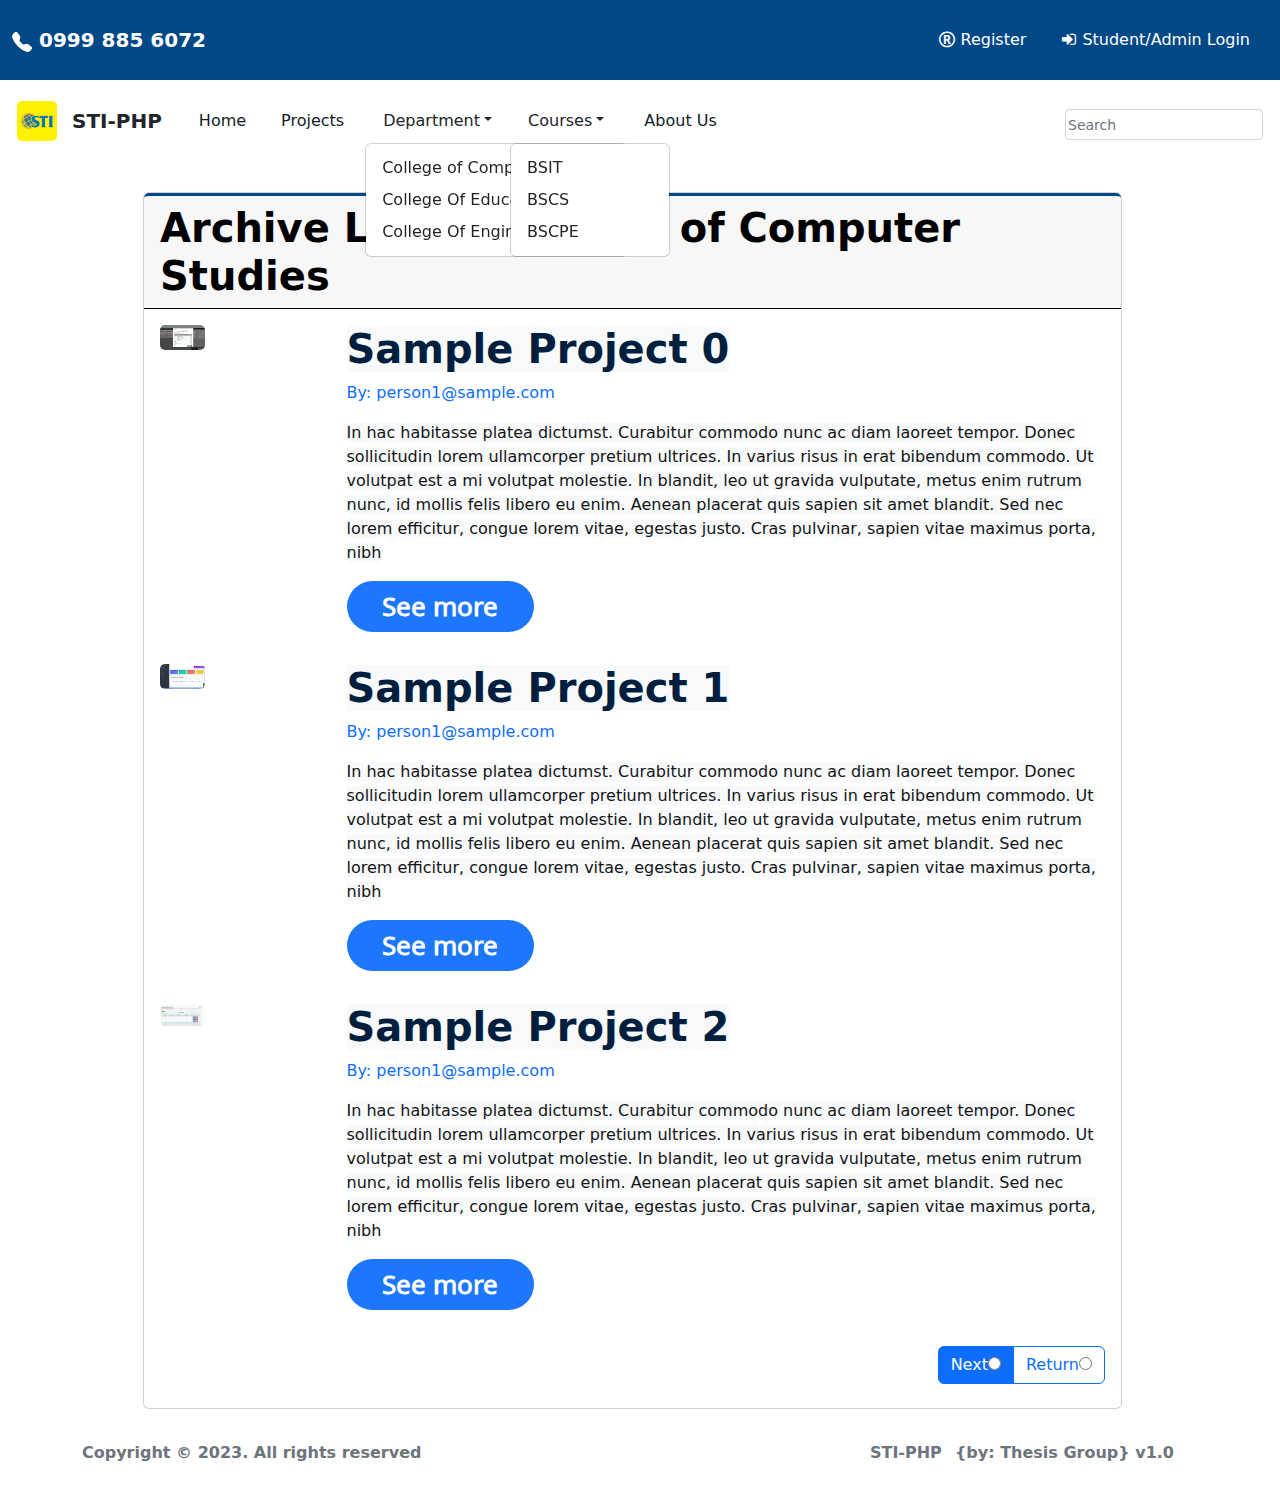
<file: Archive List of College of Computer Studies.html>
<!DOCTYPE html>
<html lang="en">

<head>
    <meta charset="utf-8">
    <meta name="viewport" content="width=device-width, initial-scale=1.0, shrink-to-fit=no">
    <title>Online thesis archiving system</title>
    <link rel="stylesheet" href="assets/bootstrap/css/bootstrap.min.css">
    <link rel="stylesheet" href="https://fonts.googleapis.com/css?family=Noto+Sans+Inscriptional+Pahlavi&amp;display=swap">
    <link rel="stylesheet" href="https://fonts.googleapis.com/css?family=Roboto:400,500&amp;subset=cyrillic">
    <link rel="stylesheet" href="assets/fonts/font-awesome.min.css">
    <link rel="stylesheet" href="assets/css/404-NOT-FOUND-animated.css">
    <link rel="stylesheet" href="assets/css/404.css">
    <link rel="stylesheet" href="assets/css/Clean-Button-Scale-Hover-Effect.css">
    <link rel="stylesheet" href="assets/css/Dark-NavBar-Navigation-with-Button.css">
    <link rel="stylesheet" href="assets/css/Dark-NavBar-Navigation-with-Search.css">
    <link rel="stylesheet" href="assets/css/Dark-NavBar.css">
    <link rel="stylesheet" href="assets/css/Footer-Clean-icons.css">
    <link rel="stylesheet" href="assets/css/Header-Cover01.css">
    <link rel="stylesheet" href="assets/css/Navbar-Right-Links-icons.css">
    <link rel="stylesheet" href="assets/css/Navbar-vmnt.css">
</head>

<body>
    <div>
        <nav class="navbar navbar-light navbar-expand-md sticky-top navigation-clean-button" style="height: 80px;background-color: #014887;color: #ffffff;">
            <div class="container-fluid"><a class="navbar-brand" href="#"><svg xmlns="http://www.w3.org/2000/svg" width="1em" height="1em" fill="currentColor" viewBox="0 0 16 16" class="bi bi-telephone-fill">
                        <path fill-rule="evenodd" d="M1.885.511a1.745 1.745 0 0 1 2.61.163L6.29 2.98c.329.423.445.974.315 1.494l-.547 2.19a.678.678 0 0 0 .178.643l2.457 2.457a.678.678 0 0 0 .644.178l2.189-.547a1.745 1.745 0 0 1 1.494.315l2.306 1.794c.829.645.905 1.87.163 2.611l-1.034 1.034c-.74.74-1.846 1.065-2.877.702a18.634 18.634 0 0 1-7.01-4.42 18.634 18.634 0 0 1-4.42-7.009c-.362-1.03-.037-2.137.703-2.877L1.885.511z"></path>
                    </svg>&nbsp;0999 885 6072</a><button data-bs-toggle="collapse" class="navbar-toggler" data-bs-target="#navcol-2"><span class="visually-hidden">Toggle navigation</span><span class="navbar-toggler-icon"></span></button>
                <div class="collapse navbar-collapse" id="navcol-2">
                    <ul class="navbar-nav ms-auto">
                        <li class="nav-item"></li>
                        <li class="nav-item"></li>
                        <li class="nav-item"></li>
                        <li class="nav-item"><a class="nav-link" style="color:#ffffff;" href="EROR%20404%202.html"><i class="fa fa-registered"></i>&nbsp;Register</a></li>
                        <li class="nav-item"><a class="nav-link" style="color:#ffffff;" href="404%20ERROR.html"><i class="fa fa-sign-in" style="margin-right: 6px;"></i>Student/Admin Login</a></li>
                    </ul>
                </div>
            </div>
        </nav>
    </div>
    <nav class="navbar navbar-dark navbar-expand-md sticky-top d-xl-flex flex-column justify-content-xl-center align-items-xl-start navigation-clean-search" style="padding: 5px;">
        <div class="container-fluid"><img src="assets/img/download.png" width="40" height="32" style="margin-right: 15px;"><a class="navbar-brand link-dark" style="color:#eeeeee;" href="index.html">STI-PHP</a><button data-bs-toggle="collapse" class="navbar-toggler" data-bs-target="#navcol-1"><span class="visually-hidden">Toggle navigation</span><span class="navbar-toggler-icon"></span></button><a style="padding-left: 21px;" href="index.html">Home</a><a style="padding-right: 21px;margin-left: 20px;padding-left: 15px;" href="Project.html">Projects</a>
            <div class="collapse navbar-collapse" id="navcol-1">
                <ul class="navbar-nav">
                    <li class="nav-item dropdown show"><a class="dropdown-toggle nav-link link-dark" aria-expanded="true" data-bs-toggle="dropdown" href="#">Department</a>
                        <div class="dropdown-menu show" data-bs-popper="none"><a class="dropdown-item" href="Archive%20List%20of%20College%20of%20Computer%20Studies.html">College of Computer Studies</a><a class="dropdown-item" href="Archive%20List%20of%20College%20of%20Education.html">College Of Education</a><a class="dropdown-item" href="Archive%20List%20of%20College%20of%20Engineering.html">College Of Engineering</a></div>
                    </li>
                    <li class="nav-item dropdown show"><a class="dropdown-toggle nav-link link-dark" aria-expanded="true" data-bs-toggle="dropdown" href="#">Courses</a>
                        <div class="dropdown-menu show" data-bs-popper="none"><a class="dropdown-item" href="Archive%20List%20of%20BSIT.html">BSIT</a><a class="dropdown-item" href="Archive%20List%20of%20BSCS.html">BSCS</a><a class="dropdown-item" href="Archive%20List%20of%20BSCPE.html">BSCPE</a></div>
                    </li>
                    <li class="nav-item"></li>
                </ul><a style="margin-left: 22px;" href="About.html">About Us</a>
                <form class="ms-auto" id="form" target="_self">
                    <div class="form-group mb-3"><label class="form-label" for="search-field"></label><input class="form-control form-control-sm search-field" type="search" id="search-field" name="search-field" placeholder="Search" autocomplete="on" style="color: rgb(0,0,0);"></div>
                </form>
            </div>
        </div>
    </nav>
    <div class="card" style="margin-left: 143px;margin-right: 158px;margin-top: 31px;color: var(--bs-card-cap-bg);">
        <div class="card-header" style="border-top-style: inherit;border-top-color: #014887;border-bottom-style: solid;border-bottom-color: var(--bs-black);">
            <h5 class="display-6 mb-0" style="font-weight: bold;color: rgb(0,0,0);">Archive List of College of Computer Studies</h5>
        </div>
        <div class="card-body border-3">
            <div class="row">
                <div class="col-xl-6" style="margin-right: -298px;padding-right: 428px;"><img width="436" height="195" src="assets/img/archive-3.png"></div>
                <div class="col">
                    <h1 style="color: var(--bs-card-cap-bg);"><strong><span style="color: rgb(0, 31, 63); background-color: rgb(248, 249, 250);">Sample Project 0</span></strong></h1>
                    <p class="text-primary" style="margin-right: 2px;padding-right: 0px;">By: person1@sample.com</p>
                    <p style="color: var(--bs-card-cap-bg);"><a href="http://localhost/otas/?page=view_archive&amp;id=2"><span style="color: rgb(18, 20, 22); background-color: rgb(248, 249, 250);">In hac habitasse platea dictumst. Curabitur commodo nunc ac diam laoreet tempor. Donec sollicitudin lorem ullamcorper pretium ultrices. In varius risus in erat bibendum commodo. Ut volutpat est a mi volutpat molestie. In blandit, leo ut gravida vulputate, metus enim rutrum nunc, id mollis felis libero eu enim. Aenean placerat quis sapien sit amet blandit. Sed nec lorem efficitur, congue lorem vitae, egestas justo. Cras pulvinar, sapien vitae maximus porta, nibh</span></a><br></p><button class="btn btn-primary" type="button" style="border-radius: 48px;font-size: 26px;background: rgb(28,119,252);font-family: 'Noto Sans Inscriptional Pahlavi', sans-serif;font-weight: bold;width: 187.75px;border-width: 0px;">See more</button>
                </div>
            </div>
        </div>
        <div class="card-body border-3" style="color: var(--bs-card-cap-bg);">
            <div class="row">
                <div class="col-xl-6" style="margin-right: -298px;padding-right: 428px;"><img width="436" height="195" src="assets/img/loan_management_system_in_php.png"></div>
                <div class="col">
                    <h1><strong><span style="color: rgb(0, 31, 63); background-color: rgb(248, 249, 250);">Sample Project 1</span></strong></h1>
                    <p class="text-primary" style="margin-right: 2px;padding-right: 0px;">By: person1@sample.com</p>
                    <p><a href="http://localhost/otas/?page=view_archive&amp;id=2"><span style="color: rgb(18, 20, 22); background-color: rgb(248, 249, 250);">In hac habitasse platea dictumst. Curabitur commodo nunc ac diam laoreet tempor. Donec sollicitudin lorem ullamcorper pretium ultrices. In varius risus in erat bibendum commodo. Ut volutpat est a mi volutpat molestie. In blandit, leo ut gravida vulputate, metus enim rutrum nunc, id mollis felis libero eu enim. Aenean placerat quis sapien sit amet blandit. Sed nec lorem efficitur, congue lorem vitae, egestas justo. Cras pulvinar, sapien vitae maximus porta, nibh</span></a><br></p><button class="btn btn-primary" type="button" style="border-radius: 48px;font-size: 26px;background: rgb(28,119,252);font-family: 'Noto Sans Inscriptional Pahlavi', sans-serif;font-weight: bold;width: 187.75px;border-width: 0px;">See more</button>
                </div>
            </div>
        </div>
        <div class="card-body border-3">
            <div class="row">
                <div class="col-xl-6" style="margin-right: -298px;padding-right: 428px;"><img width="436" height="195" src="assets/img/12.webp"></div>
                <div class="col">
                    <h1><strong><span style="color: rgb(0, 31, 63); background-color: rgb(248, 249, 250);">Sample Project 2</span></strong></h1>
                    <p class="text-primary" style="margin-right: 2px;padding-right: 0px;">By: person1@sample.com</p>
                    <p><a href="http://localhost/otas/?page=view_archive&amp;id=2"><span style="color: rgb(18, 20, 22); background-color: rgb(248, 249, 250);">In hac habitasse platea dictumst. Curabitur commodo nunc ac diam laoreet tempor. Donec sollicitudin lorem ullamcorper pretium ultrices. In varius risus in erat bibendum commodo. Ut volutpat est a mi volutpat molestie. In blandit, leo ut gravida vulputate, metus enim rutrum nunc, id mollis felis libero eu enim. Aenean placerat quis sapien sit amet blandit. Sed nec lorem efficitur, congue lorem vitae, egestas justo. Cras pulvinar, sapien vitae maximus porta, nibh</span></a><br></p><button class="btn btn-primary" type="button" style="border-radius: 48px;font-size: 26px;background: rgb(28,119,252);font-family: 'Noto Sans Inscriptional Pahlavi', sans-serif;font-weight: bold;width: 187.75px;border-width: 0px;">See more</button>
                </div>
            </div>
            <div class="row" style="margin-top: 36px;">
                <div class="col"></div>
                <div class="col"></div>
                <div class="col"></div>
                <div class="col">
                    <div class="row">
                        <div class="col">
                            <div class="row">
                                <div class="col">
                                    <div class="row">
                                        <div class="col" style="text-align: right;">
                                            <div class="btn-group btn-group-toggle" data-bs-toggle="buttons"><label class="form-label btn btn-outline-primary active">Next<input type="radio" id="btnradio1" name="btnradio"></label><label class="form-label btn btn-outline-primary">Return<input type="radio" id="btnradio-2" name="btnradio"></label></div>
                                        </div>
                                    </div>
                                </div>
                            </div>
                        </div>
                    </div>
                </div>
            </div>
        </div>
    </div>
    <footer class="text-center d-flex flex-column align-items-start justify-content-xxl-end align-items-xxl-center py-4">
        <div class="container">
            <div class="row row-cols-1 row-cols-lg-3">
                <div class="col">
                    <p class="text-muted d-xxl-flex justify-content-xxl-start my-2" style="text-align: left;font-weight: bold;">Copyright&nbsp;© 2023. All rights reserved</p>
                </div>
                <div class="col" style="padding-left: 11px;margin-right: -64px;margin-left: 40px;">
                    <ul class="list-inline my-2">
                        <li class="list-inline-item me-4"></li>
                        <li class="list-inline-item me-4"></li>
                        <li class="list-inline-item"></li>
                    </ul>
                </div>
                <div class="col">
                    <ul class="list-inline d-xxl-flex justify-content-xxl-end my-2" style="text-align: right;">
                        <li class="list-inline-item" style="text-align: right;"><a class="link-secondary" href="#" style="font-weight: bold;">STI-PHP</a></li>
                        <li class="list-inline-item"><a class="link-secondary" href="#" style="text-align: right;font-weight: bold;">{by: Thesis Group} v1.0</a></li>
                    </ul>
                </div>
            </div>
        </div>
    </footer>
    <script src="assets/bootstrap/js/bootstrap.min.js"></script>
    <script src="assets/js/bs-init.js"></script>
    <script src="assets/js/404.js"></script>
    <script src="assets/js/Navbar-vmnt-1.js"></script>
    <script src="assets/js/Navbar-vmnt-2.js"></script>
    <script src="assets/js/Navbar-vmnt-3.js"></script>
    <script src="assets/js/Navbar-vmnt.js"></script>
</body>

</html>
</file>
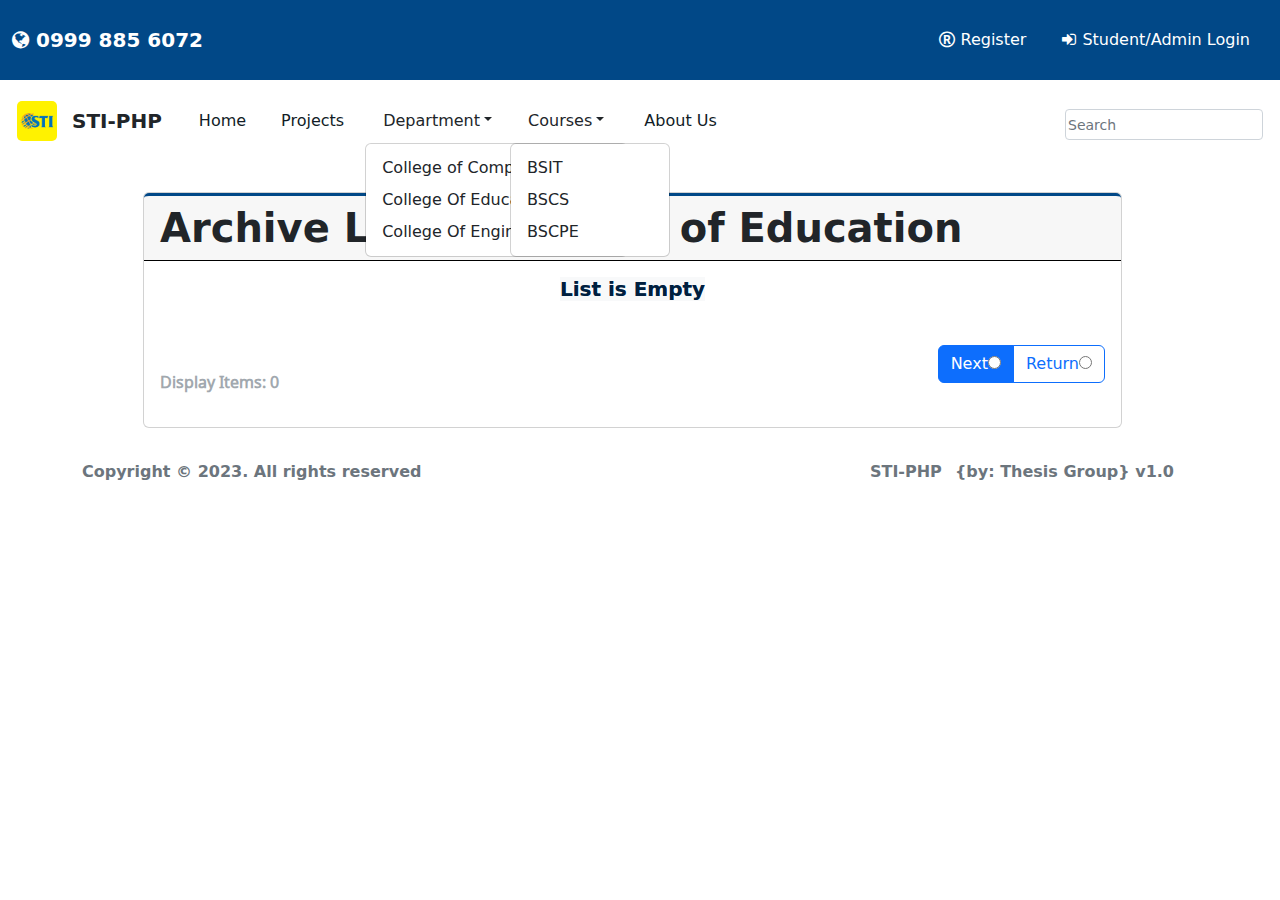
<file: Archive List of College of Education.html>
<!DOCTYPE html>
<html lang="en">

<head>
    <meta charset="utf-8">
    <meta name="viewport" content="width=device-width, initial-scale=1.0, shrink-to-fit=no">
    <title>Online thesis archiving system</title>
    <link rel="stylesheet" href="assets/bootstrap/css/bootstrap.min.css">
    <link rel="stylesheet" href="https://fonts.googleapis.com/css?family=Noto+Sans+Inscriptional+Pahlavi&amp;display=swap">
    <link rel="stylesheet" href="https://fonts.googleapis.com/css?family=Roboto:400,500&amp;subset=cyrillic">
    <link rel="stylesheet" href="assets/fonts/font-awesome.min.css">
    <link rel="stylesheet" href="assets/css/404-NOT-FOUND-animated.css">
    <link rel="stylesheet" href="assets/css/404.css">
    <link rel="stylesheet" href="assets/css/Clean-Button-Scale-Hover-Effect.css">
    <link rel="stylesheet" href="assets/css/Dark-NavBar-Navigation-with-Button.css">
    <link rel="stylesheet" href="assets/css/Dark-NavBar-Navigation-with-Search.css">
    <link rel="stylesheet" href="assets/css/Dark-NavBar.css">
    <link rel="stylesheet" href="assets/css/Footer-Clean-icons.css">
    <link rel="stylesheet" href="assets/css/Header-Cover01.css">
    <link rel="stylesheet" href="assets/css/Navbar-Right-Links-icons.css">
    <link rel="stylesheet" href="assets/css/Navbar-vmnt.css">
</head>

<body>
    <nav class="navbar navbar-light navbar-expand-md sticky-top navigation-clean-button" style="height: 80px;background-color: #014887;color: #ffffff;">
        <div class="container-fluid"><a class="navbar-brand" href="#"><i class="fa fa-globe"></i>&nbsp;0999 885 6072</a><button data-bs-toggle="collapse" class="navbar-toggler" data-bs-target="#navcol-2"><span class="visually-hidden">Toggle navigation</span><span class="navbar-toggler-icon"></span></button>
            <div class="collapse navbar-collapse" id="navcol-2">
                <ul class="navbar-nav ms-auto">
                    <li class="nav-item"></li>
                    <li class="nav-item"></li>
                    <li class="nav-item"></li>
                    <li class="nav-item"><a class="nav-link" style="color:#ffffff;" href="EROR%20404%202.html"><i class="fa fa-registered"></i>&nbsp;Register</a></li>
                    <li class="nav-item"><a class="nav-link" style="color:#ffffff;" href="404%20ERROR.html"><i class="fa fa-sign-in" style="margin-right: 6px;"></i>Student/Admin Login</a></li>
                </ul>
            </div>
        </div>
    </nav>
    <nav class="navbar navbar-dark navbar-expand-md sticky-top d-xl-flex flex-column justify-content-xl-center align-items-xl-start navigation-clean-search" style="padding: 5px;">
        <div class="container-fluid"><img src="assets/img/download.png" width="40" height="32" style="margin-right: 15px;"><a class="navbar-brand link-dark" style="color:#eeeeee;" href="index.html">STI-PHP</a><button data-bs-toggle="collapse" class="navbar-toggler" data-bs-target="#navcol-1"><span class="visually-hidden">Toggle navigation</span><span class="navbar-toggler-icon"></span></button><a style="padding-left: 21px;" href="index.html">Home</a><a style="padding-right: 21px;margin-left: 20px;padding-left: 15px;" href="Project.html">Projects</a>
            <div class="collapse navbar-collapse" id="navcol-1">
                <ul class="navbar-nav">
                    <li class="nav-item dropdown show"><a class="dropdown-toggle nav-link link-dark" aria-expanded="true" data-bs-toggle="dropdown" href="#">Department</a>
                        <div class="dropdown-menu show" data-bs-popper="none"><a class="dropdown-item" href="Archive%20List%20of%20College%20of%20Computer%20Studies.html">College of Computer Studies</a><a class="dropdown-item" href="Archive%20List%20of%20College%20of%20Education.html">College Of Education</a><a class="dropdown-item" href="Archive%20List%20of%20College%20of%20Engineering.html">College Of Engineering</a></div>
                    </li>
                    <li class="nav-item dropdown show"><a class="dropdown-toggle nav-link link-dark" aria-expanded="true" data-bs-toggle="dropdown" href="#">Courses</a>
                        <div class="dropdown-menu show" data-bs-popper="none"><a class="dropdown-item" href="Archive%20List%20of%20BSIT.html">BSIT</a><a class="dropdown-item" href="Archive%20List%20of%20BSCS.html">BSCS</a><a class="dropdown-item" href="Archive%20List%20of%20BSCPE.html">BSCPE</a></div>
                    </li>
                    <li class="nav-item"></li>
                </ul><a style="margin-left: 22px;" href="About.html">About Us</a>
                <form class="ms-auto" id="form" target="_self">
                    <div class="form-group mb-3"><label class="form-label" for="search-field"></label><input class="form-control form-control-sm search-field" type="search" id="search-field" name="search-field" placeholder="Search" autocomplete="on" style="color: rgb(0,0,0);"></div>
                </form>
            </div>
        </div>
    </nav>
    <div class="card" style="margin-left: 143px;margin-right: 158px;margin-top: 31px;">
        <div class="card-header" style="border-top-style: inherit;border-top-color: #014887;border-bottom-style: solid;border-bottom-color: var(--bs-black);">
            <h5 class="display-6 mb-0" style="font-weight: bold;">Archive List of College of Education</h5>
        </div>
        <div class="card-body border-3">
            <div class="row">
                <div class="col">
                    <h1 class="text-center" style="font-size: 20px;color: var(--bs-blue);text-shadow: 0px 0px rgba(81,112,143,0.99);"><strong><span style="color: rgb(0, 31, 63); background-color: rgb(248, 249, 250);">List is Empty</span></strong></h1>
                </div>
            </div>
            <div class="row" style="margin-top: 36px;">
                <div class="col">
                    <div class="row">
                        <div class="col">
                            <div class="row">
                                <div class="col" style="margin-top: -40px;"></div>
                            </div>
                        </div>
                    </div>
                    <p class="d-xxl-flex" style="text-align: left;font-family: 'Noto Sans Inscriptional Pahlavi', sans-serif;font-weight: bold;color: rgb(161,168,174);padding-top: 0px;margin-top: 26px;">Display Items: 0</p>
                </div>
                <div class="col"></div>
                <div class="col"></div>
                <div class="col">
                    <div class="row">
                        <div class="col">
                            <div class="row">
                                <div class="col">
                                    <div class="row">
                                        <div class="col" style="text-align: right;">
                                            <div class="btn-group btn-group-toggle" data-bs-toggle="buttons"><label class="form-label btn btn-outline-primary active">Next<input type="radio" id="btnradio1" name="btnradio"></label><label class="form-label btn btn-outline-primary">Return<input type="radio" id="btnradio-2" name="btnradio"></label></div>
                                        </div>
                                    </div>
                                </div>
                            </div>
                        </div>
                    </div>
                </div>
            </div>
        </div>
    </div>
    <footer class="text-center d-flex flex-column align-items-start justify-content-xxl-end align-items-xxl-center py-4">
        <div class="container">
            <div class="row row-cols-1 row-cols-lg-3">
                <div class="col">
                    <p class="text-muted d-xxl-flex justify-content-xxl-start my-2" style="text-align: left;font-weight: bold;">Copyright&nbsp;© 2023. All rights reserved</p>
                </div>
                <div class="col" style="padding-left: 11px;margin-right: -64px;margin-left: 40px;">
                    <ul class="list-inline my-2">
                        <li class="list-inline-item me-4"></li>
                        <li class="list-inline-item me-4"></li>
                        <li class="list-inline-item"></li>
                    </ul>
                </div>
                <div class="col">
                    <ul class="list-inline d-xxl-flex justify-content-xxl-end my-2" style="text-align: right;">
                        <li class="list-inline-item" style="text-align: right;"><a class="link-secondary" href="#" style="font-weight: bold;">STI-PHP</a></li>
                        <li class="list-inline-item"><a class="link-secondary" href="#" style="text-align: right;font-weight: bold;">{by: Thesis Group} v1.0</a></li>
                    </ul>
                </div>
            </div>
        </div>
    </footer>
    <script src="assets/bootstrap/js/bootstrap.min.js"></script>
    <script src="assets/js/bs-init.js"></script>
    <script src="assets/js/404.js"></script>
    <script src="assets/js/Navbar-vmnt-1.js"></script>
    <script src="assets/js/Navbar-vmnt-2.js"></script>
    <script src="assets/js/Navbar-vmnt-3.js"></script>
    <script src="assets/js/Navbar-vmnt.js"></script>
</body>

</html>
</file>
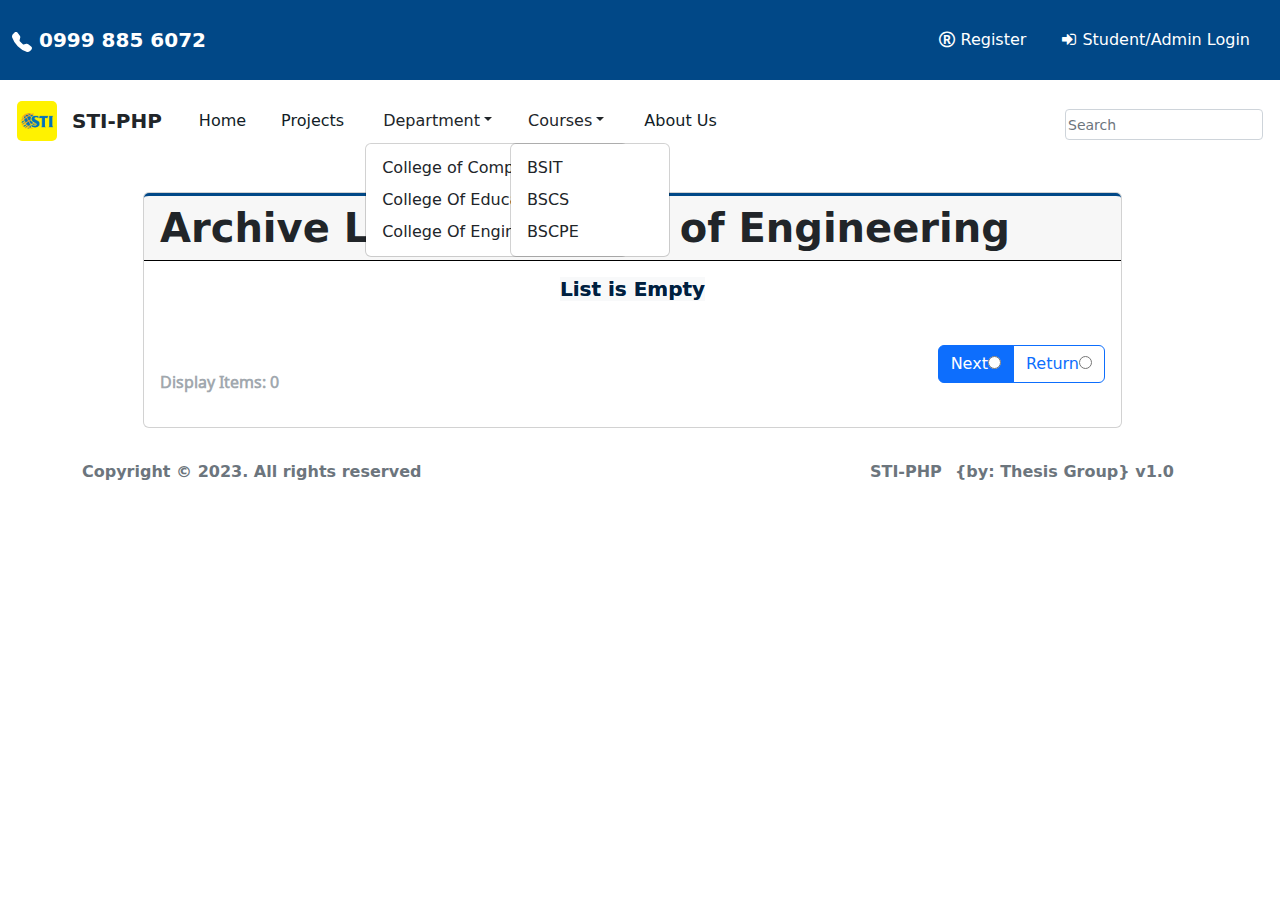
<file: Archive List of College of Engineering.html>
<!DOCTYPE html>
<html lang="en">

<head>
    <meta charset="utf-8">
    <meta name="viewport" content="width=device-width, initial-scale=1.0, shrink-to-fit=no">
    <title>Online thesis archiving system</title>
    <link rel="stylesheet" href="assets/bootstrap/css/bootstrap.min.css">
    <link rel="stylesheet" href="https://fonts.googleapis.com/css?family=Noto+Sans+Inscriptional+Pahlavi&amp;display=swap">
    <link rel="stylesheet" href="https://fonts.googleapis.com/css?family=Roboto:400,500&amp;subset=cyrillic">
    <link rel="stylesheet" href="assets/fonts/font-awesome.min.css">
    <link rel="stylesheet" href="assets/css/404-NOT-FOUND-animated.css">
    <link rel="stylesheet" href="assets/css/404.css">
    <link rel="stylesheet" href="assets/css/Clean-Button-Scale-Hover-Effect.css">
    <link rel="stylesheet" href="assets/css/Dark-NavBar-Navigation-with-Button.css">
    <link rel="stylesheet" href="assets/css/Dark-NavBar-Navigation-with-Search.css">
    <link rel="stylesheet" href="assets/css/Dark-NavBar.css">
    <link rel="stylesheet" href="assets/css/Footer-Clean-icons.css">
    <link rel="stylesheet" href="assets/css/Header-Cover01.css">
    <link rel="stylesheet" href="assets/css/Navbar-Right-Links-icons.css">
    <link rel="stylesheet" href="assets/css/Navbar-vmnt.css">
</head>

<body>
    <nav class="navbar navbar-light navbar-expand-md sticky-top navigation-clean-button" style="height: 80px;background-color: #014887;color: #ffffff;">
        <div class="container-fluid"><a class="navbar-brand" href="#"><svg xmlns="http://www.w3.org/2000/svg" width="1em" height="1em" fill="currentColor" viewBox="0 0 16 16" class="bi bi-telephone-fill">
                    <path fill-rule="evenodd" d="M1.885.511a1.745 1.745 0 0 1 2.61.163L6.29 2.98c.329.423.445.974.315 1.494l-.547 2.19a.678.678 0 0 0 .178.643l2.457 2.457a.678.678 0 0 0 .644.178l2.189-.547a1.745 1.745 0 0 1 1.494.315l2.306 1.794c.829.645.905 1.87.163 2.611l-1.034 1.034c-.74.74-1.846 1.065-2.877.702a18.634 18.634 0 0 1-7.01-4.42 18.634 18.634 0 0 1-4.42-7.009c-.362-1.03-.037-2.137.703-2.877L1.885.511z"></path>
                </svg>&nbsp;0999 885 6072</a><button data-bs-toggle="collapse" class="navbar-toggler" data-bs-target="#navcol-3"><span class="visually-hidden">Toggle navigation</span><span class="navbar-toggler-icon"></span></button>
            <div class="collapse navbar-collapse" id="navcol-3">
                <ul class="navbar-nav ms-auto">
                    <li class="nav-item"></li>
                    <li class="nav-item"></li>
                    <li class="nav-item"></li>
                    <li class="nav-item"><a class="nav-link" style="color:#ffffff;" href="EROR%20404%202.html"><i class="fa fa-registered"></i>&nbsp;Register</a></li>
                    <li class="nav-item"><a class="nav-link" style="color:#ffffff;" href="404%20ERROR.html"><i class="fa fa-sign-in" style="margin-right: 6px;"></i>Student/Admin Login</a></li>
                </ul>
            </div>
        </div>
    </nav>
    <nav class="navbar navbar-dark navbar-expand-md sticky-top d-xl-flex flex-column justify-content-xl-center align-items-xl-start navigation-clean-search" style="padding: 5px;">
        <div class="container-fluid"><img src="assets/img/download.png" width="40" height="32" style="margin-right: 15px;"><a class="navbar-brand link-dark" style="color:#eeeeee;" href="index.html">STI-PHP</a><button data-bs-toggle="collapse" class="navbar-toggler" data-bs-target="#navcol-1"><span class="visually-hidden">Toggle navigation</span><span class="navbar-toggler-icon"></span></button><a style="padding-left: 21px;" href="index.html">Home</a><a style="padding-right: 21px;margin-left: 20px;padding-left: 15px;" href="Project.html">Projects</a>
            <div class="collapse navbar-collapse" id="navcol-1">
                <ul class="navbar-nav">
                    <li class="nav-item dropdown show"><a class="dropdown-toggle nav-link link-dark" aria-expanded="true" data-bs-toggle="dropdown" href="#">Department</a>
                        <div class="dropdown-menu show" data-bs-popper="none"><a class="dropdown-item" href="Archive%20List%20of%20College%20of%20Computer%20Studies.html">College of Computer Studies</a><a class="dropdown-item" href="Archive%20List%20of%20College%20of%20Education.html">College Of Education</a><a class="dropdown-item" href="Archive%20List%20of%20College%20of%20Engineering.html">College Of Engineering</a></div>
                    </li>
                    <li class="nav-item dropdown show"><a class="dropdown-toggle nav-link link-dark" aria-expanded="true" data-bs-toggle="dropdown" href="#">Courses</a>
                        <div class="dropdown-menu show" data-bs-popper="none"><a class="dropdown-item" href="Archive%20List%20of%20BSIT.html">BSIT</a><a class="dropdown-item" href="Archive%20List%20of%20BSCS.html">BSCS</a><a class="dropdown-item" href="Archive%20List%20of%20BSCPE.html">BSCPE</a></div>
                    </li>
                    <li class="nav-item"></li>
                </ul><a style="margin-left: 22px;" href="About.html">About Us</a>
                <form class="ms-auto" id="form" target="_self">
                    <div class="form-group mb-3"><label class="form-label" for="search-field"></label><input class="form-control form-control-sm search-field" type="search" id="search-field" name="search-field" placeholder="Search" autocomplete="on" style="color: rgb(0,0,0);"></div>
                </form>
            </div>
        </div>
    </nav>
    <div class="card" style="margin-left: 143px;margin-right: 158px;margin-top: 31px;">
        <div class="card-header" style="border-top-style: inherit;border-top-color: #014887;border-bottom-style: solid;border-bottom-color: var(--bs-black);">
            <h5 class="display-6 mb-0" style="font-weight: bold;">Archive List of College of Engineering</h5>
        </div>
        <div class="card-body border-3">
            <div class="row">
                <div class="col">
                    <h1 class="text-center" style="font-size: 20px;color: var(--bs-blue);text-shadow: 0px 0px rgba(81,112,143,0.99);"><strong><span style="color: rgb(0, 31, 63); background-color: rgb(248, 249, 250);">List is Empty</span></strong></h1>
                </div>
            </div>
            <div class="row" style="margin-top: 36px;">
                <div class="col">
                    <div class="row">
                        <div class="col">
                            <div class="row">
                                <div class="col" style="margin-top: -40px;"></div>
                            </div>
                        </div>
                    </div>
                    <p class="d-xxl-flex" style="text-align: left;font-family: 'Noto Sans Inscriptional Pahlavi', sans-serif;font-weight: bold;color: rgb(161,168,174);padding-top: 0px;margin-top: 26px;">Display Items: 0</p>
                </div>
                <div class="col"></div>
                <div class="col"></div>
                <div class="col">
                    <div class="row">
                        <div class="col">
                            <div class="row">
                                <div class="col">
                                    <div class="row">
                                        <div class="col" style="text-align: right;">
                                            <div class="btn-group btn-group-toggle" data-bs-toggle="buttons"><label class="form-label btn btn-outline-primary active">Next<input type="radio" id="btnradio1" name="btnradio"></label><label class="form-label btn btn-outline-primary">Return<input type="radio" id="btnradio-2" name="btnradio"></label></div>
                                        </div>
                                    </div>
                                </div>
                            </div>
                        </div>
                    </div>
                </div>
            </div>
        </div>
    </div>
    <footer class="text-center d-flex flex-column align-items-start justify-content-xxl-end align-items-xxl-center py-4">
        <div class="container">
            <div class="row row-cols-1 row-cols-lg-3">
                <div class="col">
                    <p class="text-muted d-xxl-flex justify-content-xxl-start my-2" style="text-align: left;font-weight: bold;">Copyright&nbsp;© 2023. All rights reserved</p>
                </div>
                <div class="col" style="padding-left: 11px;margin-right: -64px;margin-left: 40px;">
                    <ul class="list-inline my-2">
                        <li class="list-inline-item me-4"></li>
                        <li class="list-inline-item me-4"></li>
                        <li class="list-inline-item"></li>
                    </ul>
                </div>
                <div class="col">
                    <ul class="list-inline d-xxl-flex justify-content-xxl-end my-2" style="text-align: right;">
                        <li class="list-inline-item" style="text-align: right;"><a class="link-secondary" href="#" style="font-weight: bold;">STI-PHP</a></li>
                        <li class="list-inline-item"><a class="link-secondary" href="#" style="text-align: right;font-weight: bold;">{by: Thesis Group} v1.0</a></li>
                    </ul>
                </div>
            </div>
        </div>
    </footer>
    <script src="assets/bootstrap/js/bootstrap.min.js"></script>
    <script src="assets/js/bs-init.js"></script>
    <script src="assets/js/404.js"></script>
    <script src="assets/js/Navbar-vmnt-1.js"></script>
    <script src="assets/js/Navbar-vmnt-2.js"></script>
    <script src="assets/js/Navbar-vmnt-3.js"></script>
    <script src="assets/js/Navbar-vmnt.js"></script>
</body>

</html>
</file>
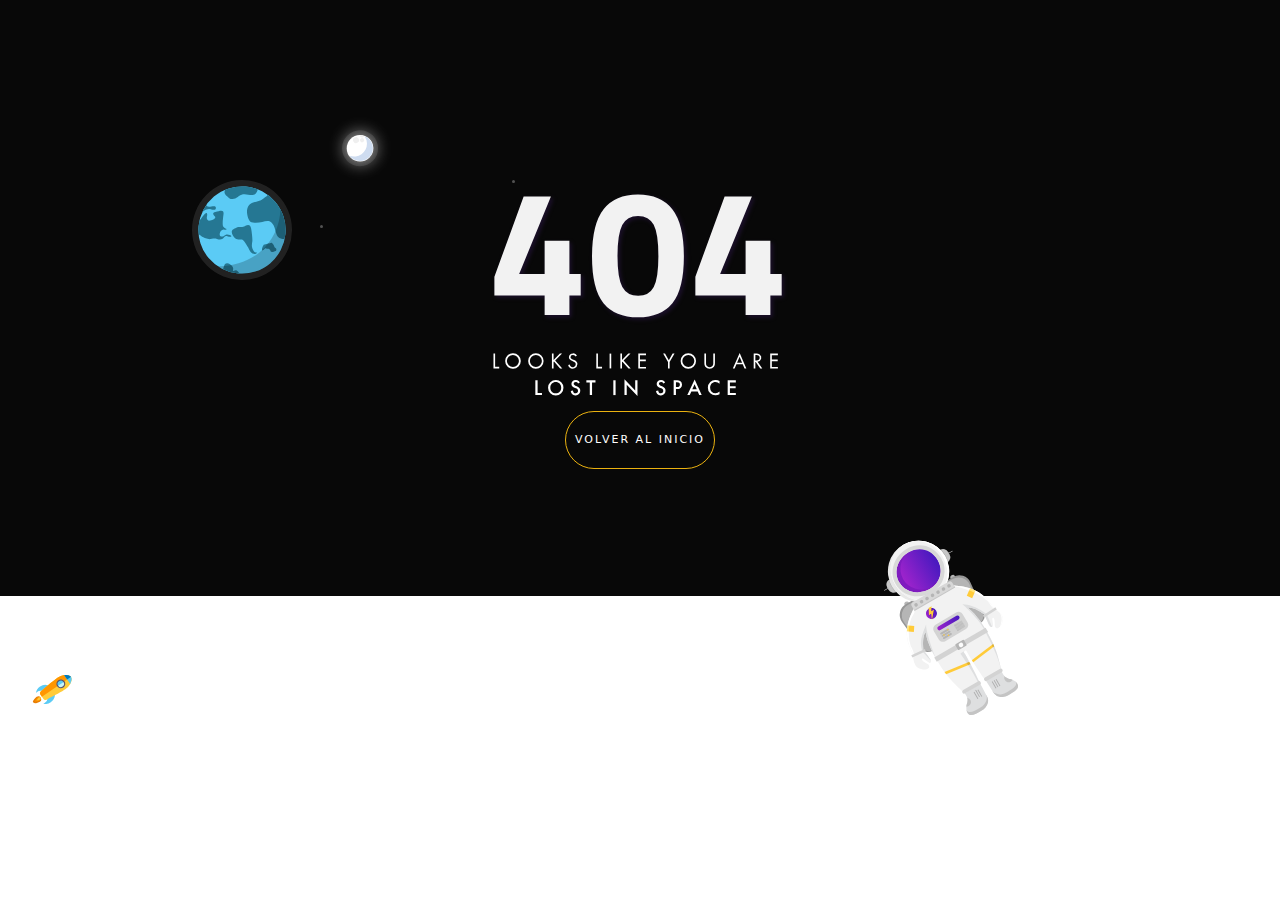
<file: EROR 404 2.html>
<!DOCTYPE html>
<html lang="en">

<head>
    <meta charset="utf-8">
    <meta name="viewport" content="width=device-width, initial-scale=1.0, shrink-to-fit=no">
    <title>Online thesis archiving system</title>
    <link rel="stylesheet" href="assets/bootstrap/css/bootstrap.min.css">
    <link rel="stylesheet" href="https://fonts.googleapis.com/css?family=Noto+Sans+Inscriptional+Pahlavi&amp;display=swap">
    <link rel="stylesheet" href="https://fonts.googleapis.com/css?family=Roboto:400,500&amp;subset=cyrillic">
    <link rel="stylesheet" href="assets/css/404-NOT-FOUND-animated.css">
    <link rel="stylesheet" href="assets/css/404.css">
    <link rel="stylesheet" href="assets/css/Clean-Button-Scale-Hover-Effect.css">
    <link rel="stylesheet" href="assets/css/Dark-NavBar-Navigation-with-Button.css">
    <link rel="stylesheet" href="assets/css/Dark-NavBar-Navigation-with-Search.css">
    <link rel="stylesheet" href="assets/css/Dark-NavBar.css">
    <link rel="stylesheet" href="assets/css/Footer-Clean-icons.css">
    <link rel="stylesheet" href="assets/css/Header-Cover01.css">
    <link rel="stylesheet" href="assets/css/Navbar-Right-Links-icons.css">
    <link rel="stylesheet" href="assets/css/Navbar-vmnt.css">
</head>

<body><main class="page contact-page">
    <section class="portfolio-block contact" style="background: #080808;color: rgb(255,255,255);">
        <div class="container">
            <!--
VIEW IN FULL SCREEN MODE
FULL SCREEN MODE: http://salehriaz.com/404Page/404.html

DRIBBBLE: https://dribbble.com/shots/4330167-404-Page-Lost-In-Space
-->

<body class="bg-purple">

  <div class="stars">
    <div class="central-body">
      <img class="image-404" src="assets/img/muppers/404.svg" width="300px">
        <a href="https://muppers.com" class="btn-go-home" target="_blank">VOLVER AL INICIO</a>
    </div>
    <div class="objects">
      <img class="object_rocket" src="assets/img/muppers/rocket.svg" width="40px">
      <div class="earth-moon">
        <img class="object_earth" src="assets/img/muppers/earth.svg" width="100px">
        <img class="object_moon" src="assets/img/muppers/moon.svg" width="80px">
      </div>
      <div class="box_astronaut">
        <img class="object_astronaut" src="assets/img/muppers/astronaut.svg" width="140px">
      </div>
    </div>
    <div class="glowing_stars">
      <div class="star"></div>
      <div class="star"></div>
      <div class="star"></div>
      <div class="star"></div>
      <div class="star"></div>

    </div>

  </div>

</body>
        </div>
    </section>
</main>
    <script src="assets/bootstrap/js/bootstrap.min.js"></script>
    <script src="assets/js/bs-init.js"></script>
    <script src="assets/js/404.js"></script>
    <script src="assets/js/Navbar-vmnt-1.js"></script>
    <script src="assets/js/Navbar-vmnt-2.js"></script>
    <script src="assets/js/Navbar-vmnt-3.js"></script>
    <script src="assets/js/Navbar-vmnt.js"></script>
</body>

</html>
</file>
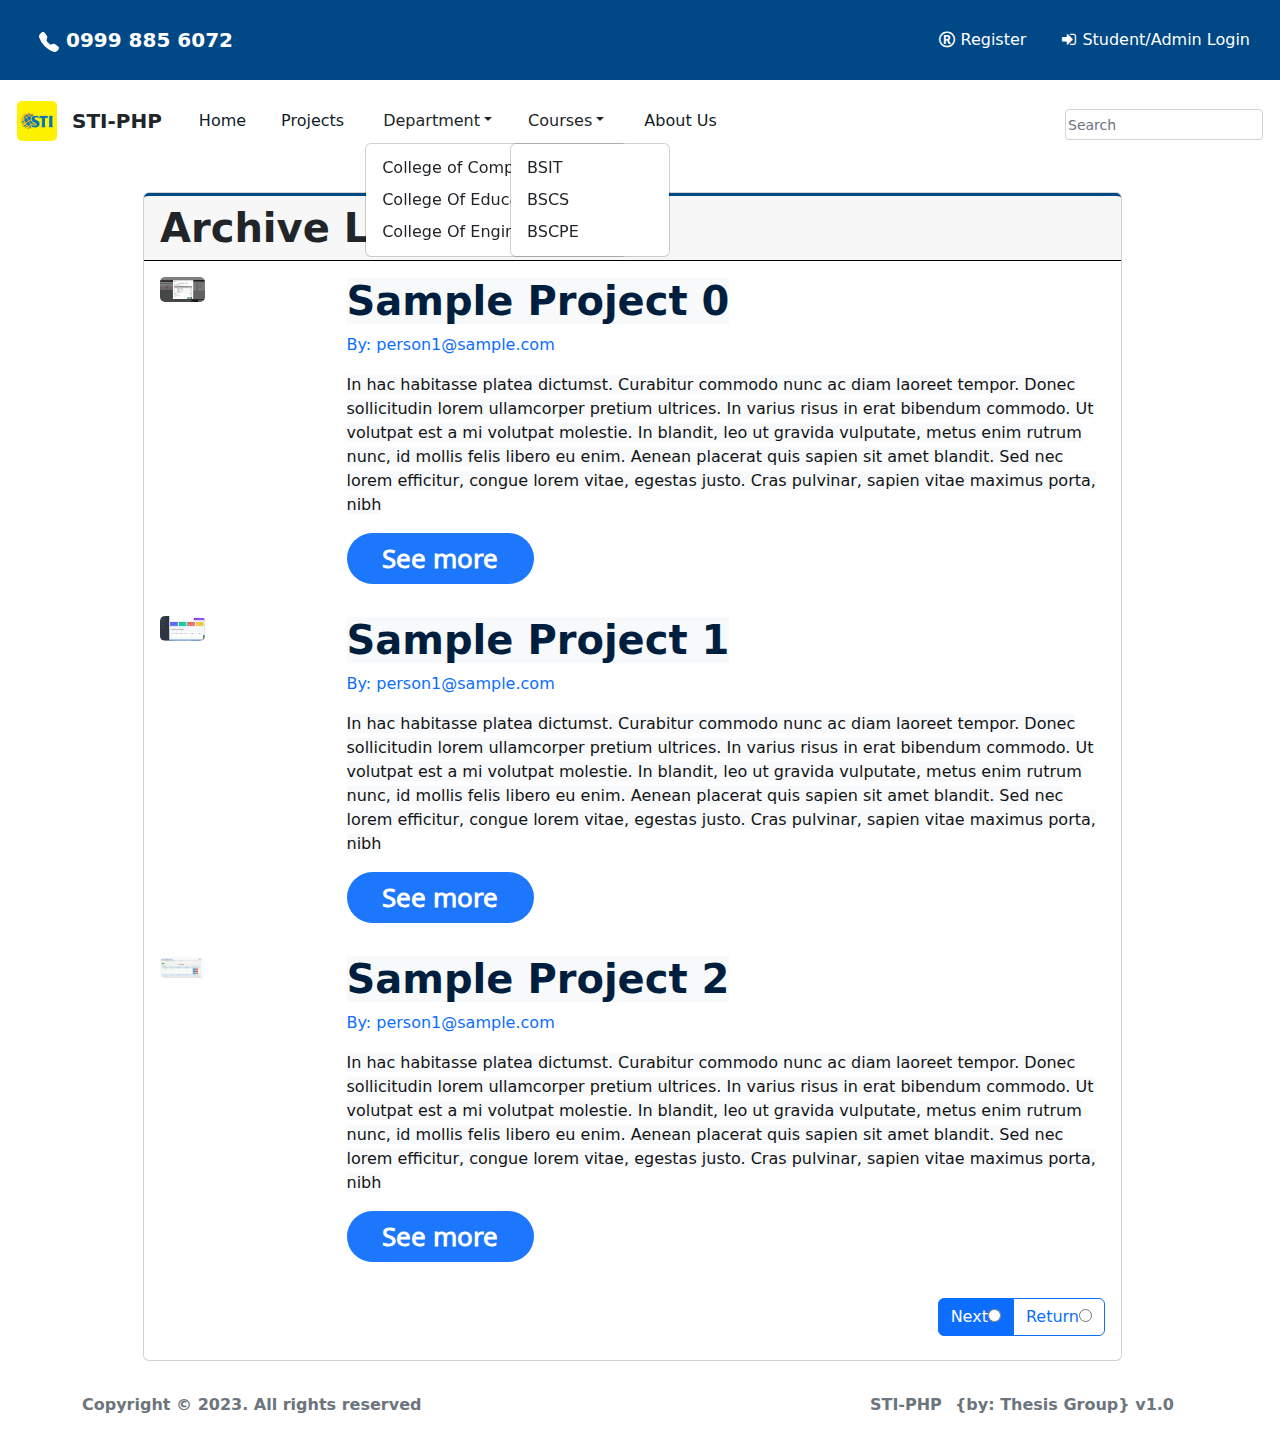
<file: Project.html>
<!DOCTYPE html>
<html lang="en">

<head>
    <meta charset="utf-8">
    <meta name="viewport" content="width=device-width, initial-scale=1.0, shrink-to-fit=no">
    <title>Online thesis archiving system</title>
    <link rel="stylesheet" href="assets/bootstrap/css/bootstrap.min.css">
    <link rel="stylesheet" href="https://fonts.googleapis.com/css?family=Noto+Sans+Inscriptional+Pahlavi&amp;display=swap">
    <link rel="stylesheet" href="https://fonts.googleapis.com/css?family=Roboto:400,500&amp;subset=cyrillic">
    <link rel="stylesheet" href="assets/fonts/font-awesome.min.css">
    <link rel="stylesheet" href="assets/css/404-NOT-FOUND-animated.css">
    <link rel="stylesheet" href="assets/css/404.css">
    <link rel="stylesheet" href="assets/css/Clean-Button-Scale-Hover-Effect.css">
    <link rel="stylesheet" href="assets/css/Dark-NavBar-Navigation-with-Button.css">
    <link rel="stylesheet" href="assets/css/Dark-NavBar-Navigation-with-Search.css">
    <link rel="stylesheet" href="assets/css/Dark-NavBar.css">
    <link rel="stylesheet" href="assets/css/Footer-Clean-icons.css">
    <link rel="stylesheet" href="assets/css/Header-Cover01.css">
    <link rel="stylesheet" href="assets/css/Navbar-Right-Links-icons.css">
    <link rel="stylesheet" href="assets/css/Navbar-vmnt.css">
</head>

<body>
    <nav class="navbar navbar-light navbar-expand-md sticky-top navigation-clean-button" style="height: 80px;background-color: #014887;color: #ffffff;">
        <div class="container-fluid"><a class="navbar-brand" href="#" style="margin-left: 27px;"><svg xmlns="http://www.w3.org/2000/svg" width="1em" height="1em" fill="currentColor" viewBox="0 0 16 16" class="bi bi-telephone-fill">
                    <path fill-rule="evenodd" d="M1.885.511a1.745 1.745 0 0 1 2.61.163L6.29 2.98c.329.423.445.974.315 1.494l-.547 2.19a.678.678 0 0 0 .178.643l2.457 2.457a.678.678 0 0 0 .644.178l2.189-.547a1.745 1.745 0 0 1 1.494.315l2.306 1.794c.829.645.905 1.87.163 2.611l-1.034 1.034c-.74.74-1.846 1.065-2.877.702a18.634 18.634 0 0 1-7.01-4.42 18.634 18.634 0 0 1-4.42-7.009c-.362-1.03-.037-2.137.703-2.877L1.885.511z"></path>
                </svg>&nbsp;0999 885 6072</a><button data-bs-toggle="collapse" class="navbar-toggler" data-bs-target="#navcol-2"><span class="visually-hidden">Toggle navigation</span><span class="navbar-toggler-icon"></span></button>
            <div class="collapse navbar-collapse" id="navcol-2">
                <ul class="navbar-nav ms-auto">
                    <li class="nav-item"></li>
                    <li class="nav-item"></li>
                    <li class="nav-item"></li>
                    <li class="nav-item"><a class="nav-link" style="color:#ffffff;" href="#"><i class="fa fa-registered"></i>&nbsp;Register</a></li>
                    <li class="nav-item"><a class="nav-link" style="color:#ffffff;" href="#"><i class="fa fa-sign-in" style="margin-right: 6px;"></i>Student/Admin Login</a></li>
                </ul>
            </div>
        </div>
    </nav>
    <nav class="navbar navbar-dark navbar-expand-md sticky-top d-xl-flex flex-column justify-content-xl-center align-items-xl-start navigation-clean-search" style="padding: 5px;">
        <div class="container-fluid"><img src="assets/img/download.png" width="40" height="32" style="margin-right: 15px;"><a class="navbar-brand link-dark" style="color:#eeeeee;" href="index.html">STI-PHP</a><button data-bs-toggle="collapse" class="navbar-toggler" data-bs-target="#navcol-1"><span class="visually-hidden">Toggle navigation</span><span class="navbar-toggler-icon"></span></button><a style="padding-left: 21px;" href="index.html">Home</a><a style="padding-right: 21px;margin-left: 20px;padding-left: 15px;" href="Project.html">Projects</a>
            <div class="collapse navbar-collapse" id="navcol-1">
                <ul class="navbar-nav">
                    <li class="nav-item dropdown show"><a class="dropdown-toggle nav-link link-dark" aria-expanded="true" data-bs-toggle="dropdown" href="#">Department</a>
                        <div class="dropdown-menu show" data-bs-popper="none"><a class="dropdown-item" href="Archive%20List%20of%20College%20of%20Computer%20Studies.html">College of Computer Studies</a><a class="dropdown-item" href="Archive%20List%20of%20College%20of%20Education.html">College Of Education</a><a class="dropdown-item" href="Archive%20List%20of%20College%20of%20Engineering.html">College Of Engineering</a></div>
                    </li>
                    <li class="nav-item dropdown show"><a class="dropdown-toggle nav-link link-dark" aria-expanded="true" data-bs-toggle="dropdown" href="#">Courses</a>
                        <div class="dropdown-menu show" data-bs-popper="none"><a class="dropdown-item" href="Archive%20List%20of%20BSIT.html">BSIT</a><a class="dropdown-item" href="Archive%20List%20of%20BSCS.html">BSCS</a><a class="dropdown-item" href="Archive%20List%20of%20BSCPE.html">BSCPE</a></div>
                    </li>
                    <li class="nav-item"></li>
                </ul><a style="margin-left: 22px;" href="About.html">About Us</a>
                <form class="ms-auto" id="form" target="_self">
                    <div class="form-group mb-3"><label class="form-label" for="search-field"></label><input class="form-control form-control-sm search-field" type="search" id="search-field" name="search-field" placeholder="Search" autocomplete="on" style="color: rgb(0,0,0);"></div>
                </form>
            </div>
        </div>
    </nav>
    <div class="card" style="margin-left: 143px;margin-right: 158px;margin-top: 31px;">
        <div class="card-header" style="border-top-style: inherit;border-top-color: #014887;border-bottom-style: solid;border-bottom-color: var(--bs-black);">
            <h5 class="display-6 mb-0" style="font-weight: bold;">Archive List</h5>
        </div>
        <div class="card-body border-3">
            <div class="row">
                <div class="col-xl-6" style="margin-right: -298px;padding-right: 428px;"><img width="436" height="195" src="assets/img/archive-3.png"></div>
                <div class="col">
                    <h1><strong><span style="color: rgb(0, 31, 63); background-color: rgb(248, 249, 250);">Sample Project 0</span></strong></h1>
                    <p class="text-primary" style="margin-right: 2px;padding-right: 0px;">By: person1@sample.com</p>
                    <p><a href="http://localhost/otas/?page=view_archive&amp;id=2"><span style="color: rgb(18, 20, 22); background-color: rgb(248, 249, 250);">In hac habitasse platea dictumst. Curabitur commodo nunc ac diam laoreet tempor. Donec sollicitudin lorem ullamcorper pretium ultrices. In varius risus in erat bibendum commodo. Ut volutpat est a mi volutpat molestie. In blandit, leo ut gravida vulputate, metus enim rutrum nunc, id mollis felis libero eu enim. Aenean placerat quis sapien sit amet blandit. Sed nec lorem efficitur, congue lorem vitae, egestas justo. Cras pulvinar, sapien vitae maximus porta, nibh</span></a><br></p><button class="btn btn-primary" type="button" style="border-radius: 48px;font-size: 26px;background: rgb(28,119,252);font-family: 'Noto Sans Inscriptional Pahlavi', sans-serif;font-weight: bold;width: 187.75px;border-width: 0px;">See more</button>
                </div>
            </div>
        </div>
        <div class="card-body border-3">
            <div class="row">
                <div class="col-xl-6" style="margin-right: -298px;padding-right: 428px;"><img width="436" height="195" src="assets/img/loan_management_system_in_php.png"></div>
                <div class="col">
                    <h1><strong><span style="color: rgb(0, 31, 63); background-color: rgb(248, 249, 250);">Sample Project 1</span></strong></h1>
                    <p class="text-primary" style="margin-right: 2px;padding-right: 0px;">By: person1@sample.com</p>
                    <p><a href="http://localhost/otas/?page=view_archive&amp;id=2"><span style="color: rgb(18, 20, 22); background-color: rgb(248, 249, 250);">In hac habitasse platea dictumst. Curabitur commodo nunc ac diam laoreet tempor. Donec sollicitudin lorem ullamcorper pretium ultrices. In varius risus in erat bibendum commodo. Ut volutpat est a mi volutpat molestie. In blandit, leo ut gravida vulputate, metus enim rutrum nunc, id mollis felis libero eu enim. Aenean placerat quis sapien sit amet blandit. Sed nec lorem efficitur, congue lorem vitae, egestas justo. Cras pulvinar, sapien vitae maximus porta, nibh</span></a><br></p><button class="btn btn-primary" type="button" style="border-radius: 48px;font-size: 26px;background: rgb(28,119,252);font-family: 'Noto Sans Inscriptional Pahlavi', sans-serif;font-weight: bold;width: 187.75px;border-width: 0px;">See more</button>
                </div>
            </div>
        </div>
        <div class="card-body border-3">
            <div class="row">
                <div class="col-xl-6" style="margin-right: -298px;padding-right: 428px;"><img width="436" height="195" src="assets/img/12.webp"></div>
                <div class="col">
                    <h1><strong><span style="color: rgb(0, 31, 63); background-color: rgb(248, 249, 250);">Sample Project 2</span></strong></h1>
                    <p class="text-primary" style="margin-right: 2px;padding-right: 0px;">By: person1@sample.com</p>
                    <p><a href="http://localhost/otas/?page=view_archive&amp;id=2"><span style="color: rgb(18, 20, 22); background-color: rgb(248, 249, 250);">In hac habitasse platea dictumst. Curabitur commodo nunc ac diam laoreet tempor. Donec sollicitudin lorem ullamcorper pretium ultrices. In varius risus in erat bibendum commodo. Ut volutpat est a mi volutpat molestie. In blandit, leo ut gravida vulputate, metus enim rutrum nunc, id mollis felis libero eu enim. Aenean placerat quis sapien sit amet blandit. Sed nec lorem efficitur, congue lorem vitae, egestas justo. Cras pulvinar, sapien vitae maximus porta, nibh</span></a><br></p><button class="btn btn-primary" type="button" style="border-radius: 48px;font-size: 26px;background: rgb(28,119,252);font-family: 'Noto Sans Inscriptional Pahlavi', sans-serif;font-weight: bold;width: 187.75px;border-width: 0px;">See more</button>
                </div>
            </div>
            <div class="row" style="margin-top: 36px;">
                <div class="col"></div>
                <div class="col"></div>
                <div class="col"></div>
                <div class="col">
                    <div class="row">
                        <div class="col">
                            <div class="row">
                                <div class="col">
                                    <div class="row">
                                        <div class="col" style="text-align: right;">
                                            <div class="btn-group btn-group-toggle" data-bs-toggle="buttons"><label class="form-label btn btn-outline-primary active">Next<input type="radio" id="btnradio1" name="btnradio"></label><label class="form-label btn btn-outline-primary">Return<input type="radio" id="btnradio-2" name="btnradio"></label></div>
                                        </div>
                                    </div>
                                </div>
                            </div>
                        </div>
                    </div>
                </div>
            </div>
        </div>
    </div>
    <footer class="text-center d-flex flex-column align-items-start justify-content-xxl-end align-items-xxl-center py-4">
        <div class="container">
            <div class="row row-cols-1 row-cols-lg-3">
                <div class="col">
                    <p class="text-muted d-xxl-flex justify-content-xxl-start my-2" style="text-align: left;font-weight: bold;">Copyright&nbsp;© 2023. All rights reserved</p>
                </div>
                <div class="col" style="padding-left: 11px;margin-right: -64px;margin-left: 40px;">
                    <ul class="list-inline my-2">
                        <li class="list-inline-item me-4"></li>
                        <li class="list-inline-item me-4"></li>
                        <li class="list-inline-item"></li>
                    </ul>
                </div>
                <div class="col">
                    <ul class="list-inline d-xxl-flex justify-content-xxl-end my-2" style="text-align: right;">
                        <li class="list-inline-item" style="text-align: right;"><a class="link-secondary" href="#" style="font-weight: bold;">STI-PHP</a></li>
                        <li class="list-inline-item"><a class="link-secondary" href="#" style="text-align: right;font-weight: bold;">{by: Thesis Group} v1.0</a></li>
                    </ul>
                </div>
            </div>
        </div>
    </footer>
    <script src="assets/bootstrap/js/bootstrap.min.js"></script>
    <script src="assets/js/bs-init.js"></script>
    <script src="assets/js/404.js"></script>
    <script src="assets/js/Navbar-vmnt-1.js"></script>
    <script src="assets/js/Navbar-vmnt-2.js"></script>
    <script src="assets/js/Navbar-vmnt-3.js"></script>
    <script src="assets/js/Navbar-vmnt.js"></script>
</body>

</html>
</file>
<file: assets/css/404.css>
.not-found {
  position: relative;
  overflow: hidden;
  margin: 0 -20vw;
  height: 110vh;
}

.not-found [class*="wave"] {
  position: absolute;
}

.not-found div {
  position: absolute;
  width: 100%;
  bottom: 0;
  left: 0;
}

.not-found div.wave-4 {
  background: url(http://res.cloudinary.com/andrewhani/image/upload/v1524501869/404/wave-4.svg);
}

.not-found div.wave-5 {
  background: url(http://res.cloudinary.com/andrewhani/image/upload/v1524501869/404/wave-5.svg);
}

.not-found div.wave-6 {
  background: url(http://res.cloudinary.com/andrewhani/image/upload/v1524501869/404/wave-6.svg);
}

.not-found div.wave-7 {
  background: url(http://res.cloudinary.com/andrewhani/image/upload/v1524501869/404/wave-7.svg);
}

.not-found div.sky-bg {
  background: url(http://res.cloudinary.com/andrewhani/image/upload/v1524821915/404/bg-1_gvybzk.svg);
  height: 100%;
}

.not-found div[class*="wave"]:not(.wave-4) {
  height: calc(100% - 250px);
}

.not-found div.wave-4 {
  height: calc(100% - 430px);
}

.not-found .boat {
  position: absolute;
  top: 0;
  right: 15%;
  width: 150px;
  -webkit-animation: boat 15s cubic-bezier(0.65, 0.05, 0.36, 1) infinite;
  -moz-animation: boat 15s cubic-bezier(0.65, 0.05, 0.36, 1) infinite;
  -o-animation: boat 15s cubic-bezier(0.65, 0.05, 0.36, 1) infinite;
  animation: boat 15s cubic-bezier(0.65, 0.05, 0.36, 1) infinite;
}

.not-found .wave-lost {
  position: absolute;
  top: 20%;
  left: 50%;
  color: #fff;
  font-size: 20rem;
  -webkit-animation: surf 2s;
  -moz-animation: surf 2s;
  -o-animation: surf 2s;
  animation: surf 2s;
}

.not-found .wave-lost span {
  float: left;
  -webkit-animation: float 3s ease-in infinite;
  -moz-animation: float 3s ease-in infinite;
  -o-animation: float 3s ease-in infinite;
  animation: float 3s ease-in infinite;
}

.not-found .wave-lost span:nth-child(2) {
  -webkit-animation-delay: 2.5s;
  -moz-animation-delay: 2.5s;
  -o-animation-delay: 2.5s;
  animation-delay: 2.5s;
}

.not-found .wave-lost span:nth-child(3) {
  -webkit-animation-delay: 4.5s;
  -moz-animation-delay: 4.5s;
  -o-animation-delay: 4.5s;
  animation-delay: 4.5s;
}

.not-found .wave-island {
  position: absolute;
  top: 130px;
  left: 20%;
  padding: 10px;
  width: 170px;
}

.not-found .wave-message {
  position: absolute;
  bottom: 100px;
  left: 50%;
  padding-right: 50%;
  height: auto !important;
  color: #fff;
  font-size: 3rem;
  text-align: left;
  -webkit-animation: wave-message 1s;
  -moz-animation: wave-message 1s;
  -o-animation: wave-message 1s;
  animation: wave-message 1s;
}
</file>
<file: assets/css/Clean-Button-Scale-Hover-Effect.css>
.btn:hover {
  transform: scale(1.3);
  transition: .2s ease-in-out 0s;
}

.btn-primary:hover {
  color: #ededed;
  background-color: #001a40;
  border-color: #001a40;
}
</file>
<file: assets/css/Dark-NavBar-Navigation-with-Button.css>
.navigation-clean-button {
  background: #fff;
  padding-top: .75rem;
  padding-bottom: .75rem;
  color: #333;
  border-radius: 0;
  box-shadow: none;
  border: none;
  margin-bottom: 0;
}

@media (min-width:768px) {
  .navigation-clean-button {
    padding-top: 1rem;
    padding-bottom: 1rem;
  }
}

.navigation-clean-button .navbar-brand {
  font-weight: bold;
  color: inherit;
}

.navigation-clean-button .navbar-brand:hover {
  color: #222;
}

.navigation-clean-button .navbar-toggler {
  border-color: #ddd;
}

.navigation-clean-button .navbar-toggler:hover, .navigation-clean-button .navbar-toggler:focus {
  background: none;
}

.navigation-clean-button .navbar-toggler {
  color: #888;
}

.navigation-clean-button .navbar-collapse, .navigation-clean-button .form-inline {
  border-top-color: #ddd;
}

.navigation-clean-button .navbar-nav a.active, .navigation-clean-button .navbar-nav > .show > a {
  background: none;
  box-shadow: none;
}

.navigation-clean-button.navbar-light .navbar-nav a.active, .navigation-clean-button.navbar-light .navbar-nav a.active:focus, .navigation-clean-button.navbar-light .navbar-nav a.active:hover {
  color: #8f8f8f;
  box-shadow: none;
  background: none;
  pointer-events: none;
}

.navigation-clean-button.navbar .navbar-nav .nav-link {
  padding-left: 18px;
  padding-right: 18px;
}

.navigation-clean-button.navbar-light .navbar-nav .nav-link {
  color: #465765;
}

.navigation-clean-button.navbar-light .navbar-nav .nav-link:focus, .navigation-clean-button.navbar-light .navbar-nav .nav-link:hover {
  color: #37434d !important;
  background-color: transparent;
}

.navigation-clean-button .navbar-nav > li > .dropdown-menu {
  margin-top: -5px;
  box-shadow: 0 4px 8px rgba(0,0,0,.1);
  background-color: #fff;
  border-radius: 2px;
}

.navigation-clean-button .dropdown-menu .dropdown-item:focus, .navigation-clean-button .dropdown-menu .dropdown-item {
  line-height: 2;
  font-size: 14px;
  color: #37434d;
}

.navigation-clean-button .dropdown-menu .dropdown-item:focus, .navigation-clean-button .dropdown-menu .dropdown-item:hover {
  background: #eee;
  color: inherit;
}

.navigation-clean-button .actions .login {
  margin-right: 1rem;
  text-decoration: none;
  color: #465765;
}

.navigation-clean-button .navbar-text .action-button, .navigation-clean-button .navbar-text .action-button:active, .navigation-clean-button .navbar-text .action-button:hover {
  background: #56c6c6;
  border-radius: 20px;
  font-size: inherit;
  color: #fff;
  box-shadow: none;
  border: none;
  text-shadow: none;
  padding: .5rem 1rem;
  transition: background-color 0.25s;
  font-size: inherit;
}

.navigation-clean-button .navbar-text .action-button:hover {
  background: #66d7d7;
}
</file>
<file: assets/css/Dark-NavBar-Navigation-with-Search.css>
.navigation-clean-search {
  background: #fff;
  padding-top: .75rem;
  padding-bottom: .75rem;
  color: #000000;
  border-radius: 0;
  box-shadow: none;
  border: none;
  margin-bottom: 0;
}

@media (min-width:768px) {
  .navigation-clean-search {
    padding-top: 1rem;
    padding-bottom: 1rem;
  }
}

.navigation-clean-search .navbar-brand {
  font-weight: bold;
  color: inherit;
}

.navigation-clean-search .navbar-brand:hover {
  color: #222;
}

.navigation-clean-search .navbar-toggler {
  border-color: #ddd;
}

.navigation-clean-search .navbar-toggler:hover, .navigation-clean-search .navbar-toggler:focus {
  background: none;
}

.navigation-clean-search .navbar-toggler {
  color: #888;
}

.navigation-clean-search .navbar-collapse, .navigation-clean-search .form-inline {
  border-top-color: #ddd;
}

.navigation-clean-search .navbar-nav a.active, .navigation-clean-search .navbar-nav > .show > a {
  background: none;
  box-shadow: none;
}

.navigation-clean-search.navbar-light .navbar-nav a.active, .navigation-clean-search.navbar-light .navbar-nav a.active:focus, .navigation-clean-search.navbar-light .navbar-nav a.active:hover {
  color: #8f8f8f;
  box-shadow: none;
  background: none;
  pointer-events: none;
}

.navigation-clean-search.navbar .navbar-nav .nav-link {
  padding-left: 18px;
  padding-right: 18px;
}

.navigation-clean-search.navbar-light .navbar-nav .nav-link {
  color: #465765;
}

.navigation-clean-search.navbar-light .navbar-nav .nav-link:focus, .navigation-clean-search.navbar-light .navbar-nav .nav-link:hover {
  color: #37434d !important;
  background-color: transparent;
}

.navigation-clean-search .action-button, .navigation-clean-button .action-button:active {
  background: #56c6c6;
  border-radius: 20px;
  font-size: inherit;
  color: #fff !important;
  box-shadow: none;
  border: none;
  text-shadow: none;
  padding: 8px 20px;
  transition: background-color 0.25s;
}

.navigation-clean-search .action-button:hover, .navigation-clean-search .action-button:focus {
  background: #66d7d7;
}

.navigation-clean-search .form-inline label {
  color: #ccc;
}

.navigation-clean-search .form-inline .search-field {
  background: none;
  border: none;
  border-bottom: 1px solid transparent;
  border-radius: 0;
  color: #ccc;
  box-shadow: none;
  color: inherit;
  transition: border-bottom-color 0.3s;
}

@media (max-width:767px) {
  .navigation-clean-search .form-inline .search-field {
    display: inline-block;
    width: 80%;
  }
}

.navigation-clean-search .form-inline .search-field:focus {
  border-bottom: 1px solid #ccc;
}
</file>
<file: assets/css/Dark-NavBar.css>
.navigation-clean-button {
  background: #fff;
  padding-top: .75rem;
  padding-bottom: .75rem;
  color: #333;
  border-radius: 0;
  box-shadow: none;
  border: none;
  margin-bottom: 0;
}

@media (min-width:768px) {
  .navigation-clean-button {
    padding-top: 1rem;
    padding-bottom: 1rem;
  }
}

.navigation-clean-button .navbar-brand {
  font-weight: bold;
  color: inherit;
}

.navigation-clean-button .navbar-brand:hover {
  color: #222;
}

.navigation-clean-button .navbar-toggler {
  border-color: #ddd;
}

.navigation-clean-button .navbar-toggler:hover, .navigation-clean-button .navbar-toggler:focus {
  background: none;
}

.navigation-clean-button .navbar-toggler {
  color: #888;
}

.navigation-clean-button .navbar-collapse, .navigation-clean-button .form-inline {
  border-top-color: #ddd;
}

.navigation-clean-button .navbar-nav a.active, .navigation-clean-button .navbar-nav > .show > a {
  background: none;
  box-shadow: none;
}

.navigation-clean-button.navbar-light .navbar-nav a.active, .navigation-clean-button.navbar-light .navbar-nav a.active:focus, .navigation-clean-button.navbar-light .navbar-nav a.active:hover {
  color: #8f8f8f;
  box-shadow: none;
  background: none;
  pointer-events: none;
}

.navigation-clean-button.navbar .navbar-nav .nav-link {
  padding-left: 18px;
  padding-right: 18px;
}

.navigation-clean-button.navbar-light .navbar-nav .nav-link {
  color: #465765;
}

.navigation-clean-button.navbar-light .navbar-nav .nav-link:focus, .navigation-clean-button.navbar-light .navbar-nav .nav-link:hover {
  color: #37434d !important;
  background-color: transparent;
}
</file>
<file: assets/css/Footer-Clean-icons.css>
.bs-icon {
  --bs-icon-size: .75rem;
  display: flex;
  flex-shrink: 0;
  justify-content: center;
  align-items: center;
  font-size: var(--bs-icon-size);
  width: calc(var(--bs-icon-size) * 2);
  height: calc(var(--bs-icon-size) * 2);
  color: var(--bs-primary);
}

.bs-icon-xs {
  --bs-icon-size: 1rem;
  width: calc(var(--bs-icon-size) * 1.5);
  height: calc(var(--bs-icon-size) * 1.5);
}

.bs-icon-sm {
  --bs-icon-size: 1rem;
}

.bs-icon-md {
  --bs-icon-size: 1.5rem;
}

.bs-icon-lg {
  --bs-icon-size: 2rem;
}

.bs-icon-xl {
  --bs-icon-size: 2.5rem;
}

.bs-icon.bs-icon-primary {
  color: var(--bs-white);
  background: var(--bs-primary);
}

.bs-icon.bs-icon-primary-light {
  color: var(--bs-primary);
  background: rgba(var(--bs-primary-rgb), .2);
}

.bs-icon.bs-icon-semi-white {
  color: var(--bs-primary);
  background: rgba(255, 255, 255, .5);
}

.bs-icon.bs-icon-rounded {
  border-radius: .5rem;
}

.bs-icon.bs-icon-circle {
  border-radius: 50%;
}
</file>
<file: assets/css/Header-Cover01.css>
div#cover {
  height: 100vh;
  background-image: -webkit-linear-gradient(top, #ccc, #777);
  background-image: -moz-linear-gradient(top, #ccc, #777);
  background-image: -o-linear-gradient(top, #ccc, #777);
  background-image: -ms-linear-gradient(top, #ccc, #777);
  background-image: linear-gradient(top, #ccc, #777);
  width: 100%;
  -webkit-background-size: cover;
  -moz-background-size: cover;
  -o-background-size: cover;
  background-size: cover;
  background-color: #000;
  background-repeat: no-repeat;
  background-position: center center;
  position: relative;
  background-attachment: fixed;
  overflow: hidden;
}

div#cover-img {
  height: 100vh;
  background-image: url('cover01.jpg');
  width: 100%;
  -webkit-background-size: cover;
  -moz-background-size: cover;
  -o-background-size: cover;
  background-size: cover;
  background-repeat: no-repeat;
  background-position: center center;
  text-align: center;
  vertical-align: middle;
  position: relative;
  background-attachment: fixed;
}

div#cover-filter {
  height: 100vh;
  background-image: -moz-linear-gradient(top, rgba(0,0,0,0.20), rgba(10,143,196,0.20));
  background-image: -webkit-linear-gradient(top, rgba(0,0,0,0.20), rgba(10,143,196,0.20));
  background-image: -o-linear-gradient(top, rgba(0,0,0,0.20), rgba(10,143,196,0.20));
  background-image: -ms-linear-gradient(top, rgba(0,0,0,0.20), rgba(10,143,196,0.20));
  background-image: linear-gradient(top, rgba(0,0,0,0.20), rgba(10,143,196,0.20));
  filter: progid:DXImageTransform.Microsoft.gradient(startColorStr='#cc000000', endColorstr='#cc0a8fc4');
  width: 100%;
  position: absolute;
  top: 0;
  left: 0;
}

div#text-container.container {
  position: absolute;
  top: 0;
  left: 0;
  bottom: 0;
  right: 0;
  margin-left: auto;
  margin-right: auto;
  width: 100%;
  max-width: 1200px;
  padding: 0;
}

div.valign {
  display: table-cell;
  height: 100vh;
  vertical-align: middle;
}

div#cover-text {
  font-family: 'Roboto', sans-serif;
  text-align: center;
  margin-left: auto;
  margin-right: auto;
  width: 100%;
  padding: 0;
  padding-top: 42px;
  padding-bottom: 42px;
}

p#cover-description.lead {
  text-transform: uppercase;
  color: #fff;
  padding-bottom: 60px;
  padding-top: 30px;
}

h1#cover-offer1 {
  color: #fff;
  padding: 24px 0px 38px 0px;
  letter-spacing: 0.5px;
  font-size: 72px;
  font-weight: 600;
  line-height: 1.17;
}

small#cover-offer2 {
  color: #fff;
}

p#cover-offer3 {
  color: #fff;
  padding-bottom: 30px;
  padding-top: 15px;
}
</file>
<file: assets/css/Navbar-Right-Links-icons.css>
.bs-icon {
  --bs-icon-size: .75rem;
  display: flex;
  flex-shrink: 0;
  justify-content: center;
  align-items: center;
  font-size: var(--bs-icon-size);
  width: calc(var(--bs-icon-size) * 2);
  height: calc(var(--bs-icon-size) * 2);
  color: var(--bs-primary);
}

.bs-icon-xs {
  --bs-icon-size: 1rem;
  width: calc(var(--bs-icon-size) * 1.5);
  height: calc(var(--bs-icon-size) * 1.5);
}

.bs-icon-sm {
  --bs-icon-size: 1rem;
}

.bs-icon-md {
  --bs-icon-size: 1.5rem;
}

.bs-icon-lg {
  --bs-icon-size: 2rem;
}

.bs-icon-xl {
  --bs-icon-size: 2.5rem;
}

.bs-icon.bs-icon-primary {
  color: rgba(255,255,255,0.84);
  background: var(--bs-primary);
}

.bs-icon.bs-icon-primary-light {
  color: var(--bs-primary);
  background: rgba(var(--bs-primary-rgb), .2);
}

.bs-icon.bs-icon-semi-white {
  color: var(--bs-primary);
  background: rgba(255,255,255,0.5);
}

.bs-icon.bs-icon-rounded {
  border-radius: .5rem;
}

.bs-icon.bs-icon-circle {
  border-radius: 50%;
}
</file>
<file: assets/css/Navbar-vmnt.css>
* {
  /*box-sizing: inherit;*/
}

*:before, *:after {
  /*box-sizing: inherit;*/
}

.form-inline.ml-auto {
  background-color: #eeeeee;
}

.nacional {
  margin: 0px;
}

.internacional {
  margin: 0px;
}

.form-inline.ml-auto {
  background-color: #36752d;
  transition: background-color .5s ease-in-out;
  -moz-transition: background-color .5s ease-in-out;
  -webkit-transition: background-color .5s ease-in-out;
  -o-transition: background-color .5s ease-in-out;
}

#icon-busca {
  color: #fff;
}

.form-inline .form-group {
  position: relative;
}

#link-internacional {
  cursor: pointer;
}

#link-nacional {
  cursor: pointer;
}

.navigation-clean-search {
  background: #fff;
  padding-top: .75rem;
  padding-bottom: .75rem;
  color: #333;
  border-radius: 0;
  box-shadow: none;
  border: none;
  margin-bottom: 0;
}

@media (min-width:768px) {
  .navigation-clean-search {
    padding-top: 1rem;
    padding-bottom: 1rem;
  }
}

.navigation-clean-search .navbar-brand {
  font-weight: bold;
  color: inherit;
}

.navigation-clean-search .navbar-brand:hover {
  color: #eeeeee;
}

.navigation-clean-search .navbar-toggler {
  border-color: #ddd;
}

.navigation-clean-search .navbar-toggler:hover, .navigation-clean-search .navbar-toggler:focus {
  background: none;
}

.navigation-clean-search .navbar-toggler {
  color: #888;
}

.navigation-clean-search .navbar-collapse, .navigation-clean-search .form-inline {
  border-top-color: #ddd;
}

.navigation-clean-search.navbar .navbar-nav .nav-link {
  padding-left: 18px;
  padding-right: 18px;
}

.navigation-clean-search .form-inline label {
  color: #56aa1c;
}

.navigation-clean-search .form-inline .search-field {
  background: none;
  border: none;
  border-bottom: 1px solid transparent;
  border-radius: 0;
  color: #ccc;
  box-shadow: none;
  color: inherit;
  transition: border-bottom-color 0.3s;
}

@media (max-width:767px) {
  .navigation-clean-search .form-inline .search-field {
    display: inline-block;
    width: 80%;
  }
}

a:hover {
  color: #56aa1c;
  text-decoration: blink;
}

a {
  color: #111c26;
  text-decoration: none;
  background-color: transparent;
  -webkit-text-decoration-skip: objects;
}

span {
  font-style: inherit;
  font-weight: inherit;
}

.dropdown-item.active, .dropdown-item:active {
  color: #56aa1c;
  text-decoration: none;
  background-color: #ffffff;
}

.bg-success {
  background-color: rgba(86,170,28,0)!important;
}

.form-inline.ml-auto {
  border-radius: 5px;
}

.internacionais:hover .internacional {
  display: block;
}

#search-field {
  padding: 2px;
  padding-right: 20px;
  height: 30px;
  color: #fff;
}

#botao-limpa {
  color: #56aa1c;
  padding: 0px 8px 0px 8px;
}

#botao-limpa {
  display: none;
  transition: all 0.3s ease;
  position: absolute;
  right: 0px;
  top: 1px;
}

.nacionais:hover .nacional {
  display: block;
}
</file>
<file: assets/css/404-NOT-FOUND-animated.css>
.central-body {
  padding: 17% 5% 10% 5%;
  text-align: center;
}

.btn-go-home {
  position: relative;
  z-index: 200;
  margin: 15px auto;
  width: 150px;
  padding: 20px 5px;
  border: 1px solid #ebb210;
  border-radius: 100px;
  font-weight: 400;
  display: block;
  color: white;
  text-align: center;
  text-decoration: none;
  letter-spacing: 2px;
  font-size: 11px;
  -webkit-transition: all 0.3s ease-in;
  -moz-transition: all 0.3s ease-in;
  -ms-transition: all 0.3s ease-in;
  -o-transition: all 0.3s ease-in;
  transition: all 0.3s ease-in;
}

.btn-go-home:hover {
  background-color: #ebb210;
  color: #fff;
  transform: scale(1.05);
  box-shadow: 0px 20px 20px rgba(0,0,0,0.1);
}

.objects img {
  z-index: 90;
  pointer-events: none;
}

.object_rocket {
  z-index: 95;
  position: absolute;
  transform: translateX(-50px);
  top: 75%;
  pointer-events: none;
  animation: rocket-movement 200s linear infinite both running;
}

.object_earth {
  position: absolute;
  top: 20%;
  left: 15%;
  z-index: 90;
}

.object_moon {
  position: absolute;
  top: 12%;
  left: 25%;
}

.object_astronaut {
  animation: rotate-astronaut 200s infinite linear both alternate;
}

.box_astronaut {
  z-index: 110 !important;
  position: absolute;
  top: 60%;
  right: 20%;
  will-change: transform;
  animation: move-astronaut 50s infinite linear both alternate;
}

.image-404 {
  position: relative;
  z-index: 100;
  pointer-events: none;
}

.stars {
  background: url(http://salehriaz.com/404Page/img/overlay_stars.svg);
  background-repeat: repeat;
  background-size: contain;
  background-position: left top;
}

.glowing_stars .star {
  position: absolute;
  border-radius: 100%;
  background-color: #fff;
  width: 3px;
  height: 3px;
  opacity: 0.3;
  will-change: opacity;
}

.glowing_stars .star:nth-child(1) {
  top: 80%;
  left: 25%;
  animation: glow-star 2s infinite ease-in-out alternate 1s;
}

.glowing_stars .star:nth-child(2) {
  top: 20%;
  left: 40%;
  animation: glow-star 2s infinite ease-in-out alternate 3s;
}

.glowing_stars .star:nth-child(3) {
  top: 25%;
  left: 25%;
  animation: glow-star 2s infinite ease-in-out alternate 5s;
}

.glowing_stars .star:nth-child(4) {
  top: 75%;
  left: 80%;
  animation: glow-star 2s infinite ease-in-out alternate 7s;
}

.glowing_stars .star:nth-child(5) {
  top: 90%;
  left: 50%;
  animation: glow-star 2s infinite ease-in-out alternate 9s;
}

audio, canvas, iframe, img, svg, video {
  vertical-align: middle;
}

audio, canvas, img, video {
  max-width: 100%;
  height: auto;
  box-sizing: border-box;
}

img {
  border-style: none;
}

img {
  border-radius: 5px;
}

img {
  border-radius: 5px;
}

* {
  -webkit-box-sizing: border-box;
  -moz-box-sizing: border-box;
  box-sizing: border-box;
}

* {
  -webkit-box-sizing: border-box;
  -moz-box-sizing: border-box;
  box-sizing: border-box;
}
</file>
